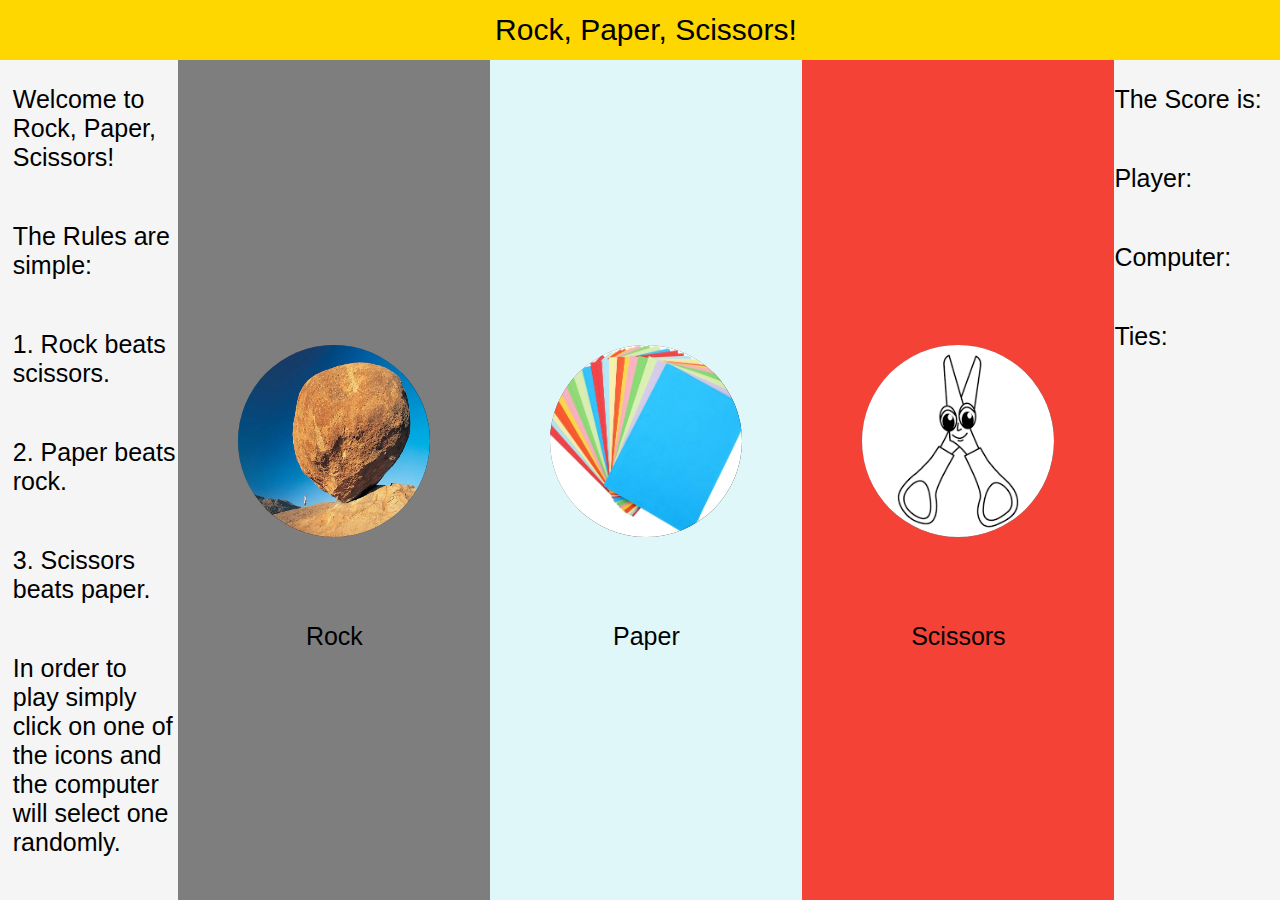
<file: Rock, Paper, Scissor/index.html>
<!DOCTYPE html>
<html>
  <head>
    <title>Rock Paper Scissors</title>
    <link rel="stylesheet" href="rps.css">
    <link rel="stylesheet" href="sidebars.css">
    <link rel="stylesheet" href="header.css">
    <script src="rps.js"></script>

  </head>
  <body>
    <!--Start of header-->
    <header class="header">
      <p>Rock, Paper, Scissors!</p>
    </header>
    <!--End of header-->

    <!--Start of Game Space-->
    <div class="game-space">

    <!--Start of left side bar-->
    <div class="left-sidebar">
      <p>Welcome to Rock, Paper, Scissors!</p>
      <p>The Rules are simple:</p>
      <p>1. Rock beats scissors.</p>
      <p>2. Paper beats rock.</p>
      <p>3. Scissors beats paper.</p>
      <p>In order to play simply click on one of the icons and the computer will select one randomly.</p>
    </div>
    <!--End of left side bar-->

    <!-- Start of middle area -->
     <div class="middle-area">
       <div class="rock">
          <button>
            <img src="rock.webp" alt="">
          </button>
          <p>
            Rock
          </p>
        </div>

        <div class="paper">
          <button>
            <img src="paper.jpg" alt="">
          </button>
          <p>
            Paper
          </p>
        </div> 

        <div class="scissors">
          <button>
            <img src="scissors.png" alt="">
          </button>
          <p>
            Scissors
          </p> 
        </div>
     </div>

    <!-- End of middle area -->

    <!--Start of Right side bar-->
    <div class="right-sidebar">
      <p>The Score is:</p>
      <p class="player-score">Player: </p>
      <p class="computer-score">Computer: </p>
      <p class="ties">Ties:</p>
    </div>
    <!--End of Right side bar-->

    </div>
    <!--End of Game Space-->
  </body>
</html>
</file>
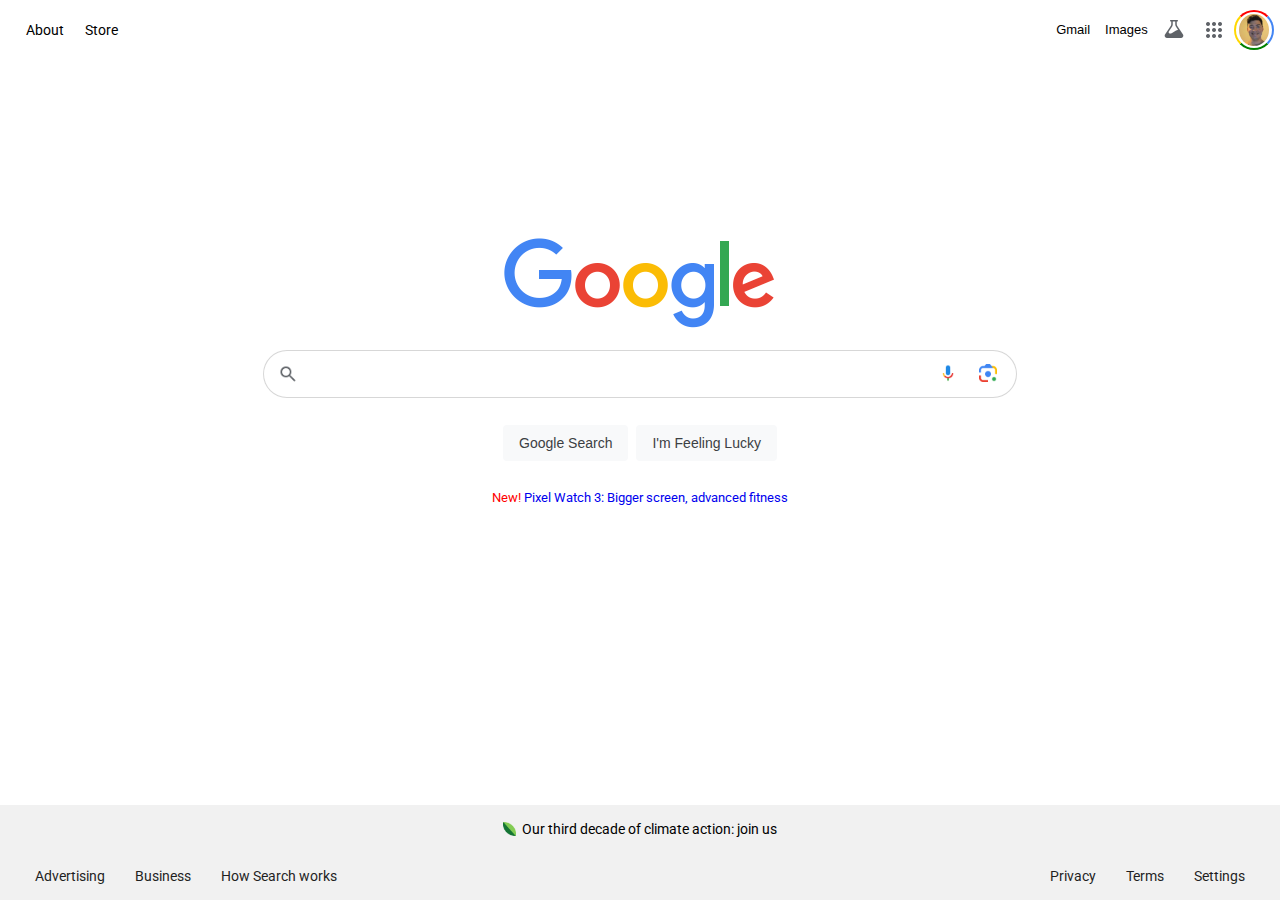
<file: Google Clone/HTML/index.html>
<!DOCTYPE html>
<html>
  <head>
    <title>Google Clone</title>
    <link rel="preconnect" href="https://fonts.googleapis.com">
    <link rel="preconnect" href="https://fonts.gstatic.com" crossorigin>
    <link href="https://fonts.googleapis.com/css2?family=Roboto:ital,wght@0,100;0,300;0,400;0,500;0,700;0,900;1,100;1,300;1,400;1,500;1,700;1,900&display=swap" rel="stylesheet">
    <link rel="stylesheet" href="/Google Clone/Styles/body.css">
    <link rel="stylesheet" href="/Google Clone/Styles/header.css">
    <link rel="stylesheet" href="/Google Clone/Styles/footer.css">
  </head>

  <body>
    <header class="main-header">
      <div class="main-header-left">
        <a id="about-button" href="https://about.google/?fg=1&utm_source=google-US&utm_medium=referral&utm_campaign=hp-header">
          <p id="about">About</p>
        </a>
        <a id="store-button" href="https://store.google.com/US/?utm_source=hp_header&utm_medium=google_ooo&utm_campaign=GS100042&hl=en-US">
          <p id="store">Store</p>
        </a>
      </div>
      <div class="main-header-right">
        <section class="main-header-right-left-section">
          <a id="gmail-button" href="https://mail.google.com/">
            <p id="gmail">Gmail</p>
          </a>
          <a id="images-button"  href="https://www.google.com/imghp?hl=en&authuser=0&ogbl">
            <p id="images">Images</p>
          </a>
       </section>
       <section class="main-header-right-right-section">
  
          <button id="labs-button">
            <a href="https://labs.google.com/search?source=hp&authuser=0">
              <img id="labs-image" src="/Google Clone/Images/labs.png" alt="">
            </a>
         </button>
         <button id="apps-button">
            <img id="apps-image" src="/Google Clone/Images/apps.png" alt="">
          </button>
          <button id="user-profile-button">
            <img id="user-profile" src="/Google Clone/Images/Ray.PNG" alt="">
          </button>
      </section>
      </div>
    </header>
     <!--Main Page Area-->
    <div class="main-content">
      <section class="google-logo">
        <img id="google-image" src="/Google Clone/Images/googlelogo_color_272x92dp.png" alt="">
      </section>

      <section class="search-area">
        <div class="search-bar-area">
          <div class="search-icon-area">
            <img class="search-icon" src="/Google Clone/Images/google search.png" alt="">
          </div>
          <textarea class="search-bar"> </textarea>
  
          <button class="mic-button">
            <img class="mic-image" src="/Google Clone/Images/google mic.webp" alt="">
          </button>
  
          <button class="google-lens-button">
           <img class="lens-image" src="/Google Clone/Images/Google_Lens_Icon.svg.png" alt=""> 
          </button>
        </div>

        <div class="search-lucky-area">
          <button class="google-search">Google Search</button>
          <button class="lucky-button"> I'm Feeling Lucky</button>
        </div>
        
      </section>

      <section class="bottom-space">
        <p class="advert"> <span class="new"> New! </span> <a class="watch3" href="https://store.google.com/product/pixel_watch_3?utm_source=search&utm_medium=google_oo&utm_campaign=GS107876&utm_term=ms&utm_content=hpp&hl=en-US">&nbsp;Pixel Watch 3: Bigger screen, advanced fitness</a></p>
      </section>

    </div>
    <!--End of Main Page Area--><footer></footer>
    <section class="footer">
      <div class="topfooter">
        <img class="green-leaf" src="/Google Clone/Images/green leaf.png" alt=""> 
        <a class="join-us" href="https://sustainability.google/?utm_source=googlehpfooter&utm_medium=housepromos&utm_campaign=bottom-footer&utm_content=">
          Our third decade of climate action: join us</a>
      </div>
    

      <section class="bottomfooter">
        <div class="bottomfooter-left">
          <a class="link" href="https://ads.google.com/intl/en_us/home/?subid=ww-ww-et-g-awa-a-g_hpafoot1_1!o2&utm_source=google.com&utm_medium=referral&utm_campaign=google_hpafooter&fg=1">Advertising</a>
          <a class="link" href="https://smallbusiness.withgoogle.com/?subid=us-en-et-g-awa-a-g_hpbfoot1_1!o2&utm_source=google&utm_medium=ep&utm_campaign=google_hpbfooter&utm_content=google_hpbfooter&gmbsrc=us-en_US-et-gs-z-gmb-s-z-u~sb-g4sb_srvcs-u#!/">Business</a>
          <a class="link" href="https://www.google.com/search/howsearchworks/?fg=1">How Search works</a>
        </div>

        <div class="bottomfooter-right">
          <a class="link" href="https://policies.google.com/privacy?hl=en&fg=1">Privacy</a>
          <a class="link" href="https://policies.google.com/terms?hl=en&fg=1">Terms</a>
          <div class="bottomfooter-settings">Settings</div>
        </div>
      </section>
  </footer>

  </body>
</html>
</file>
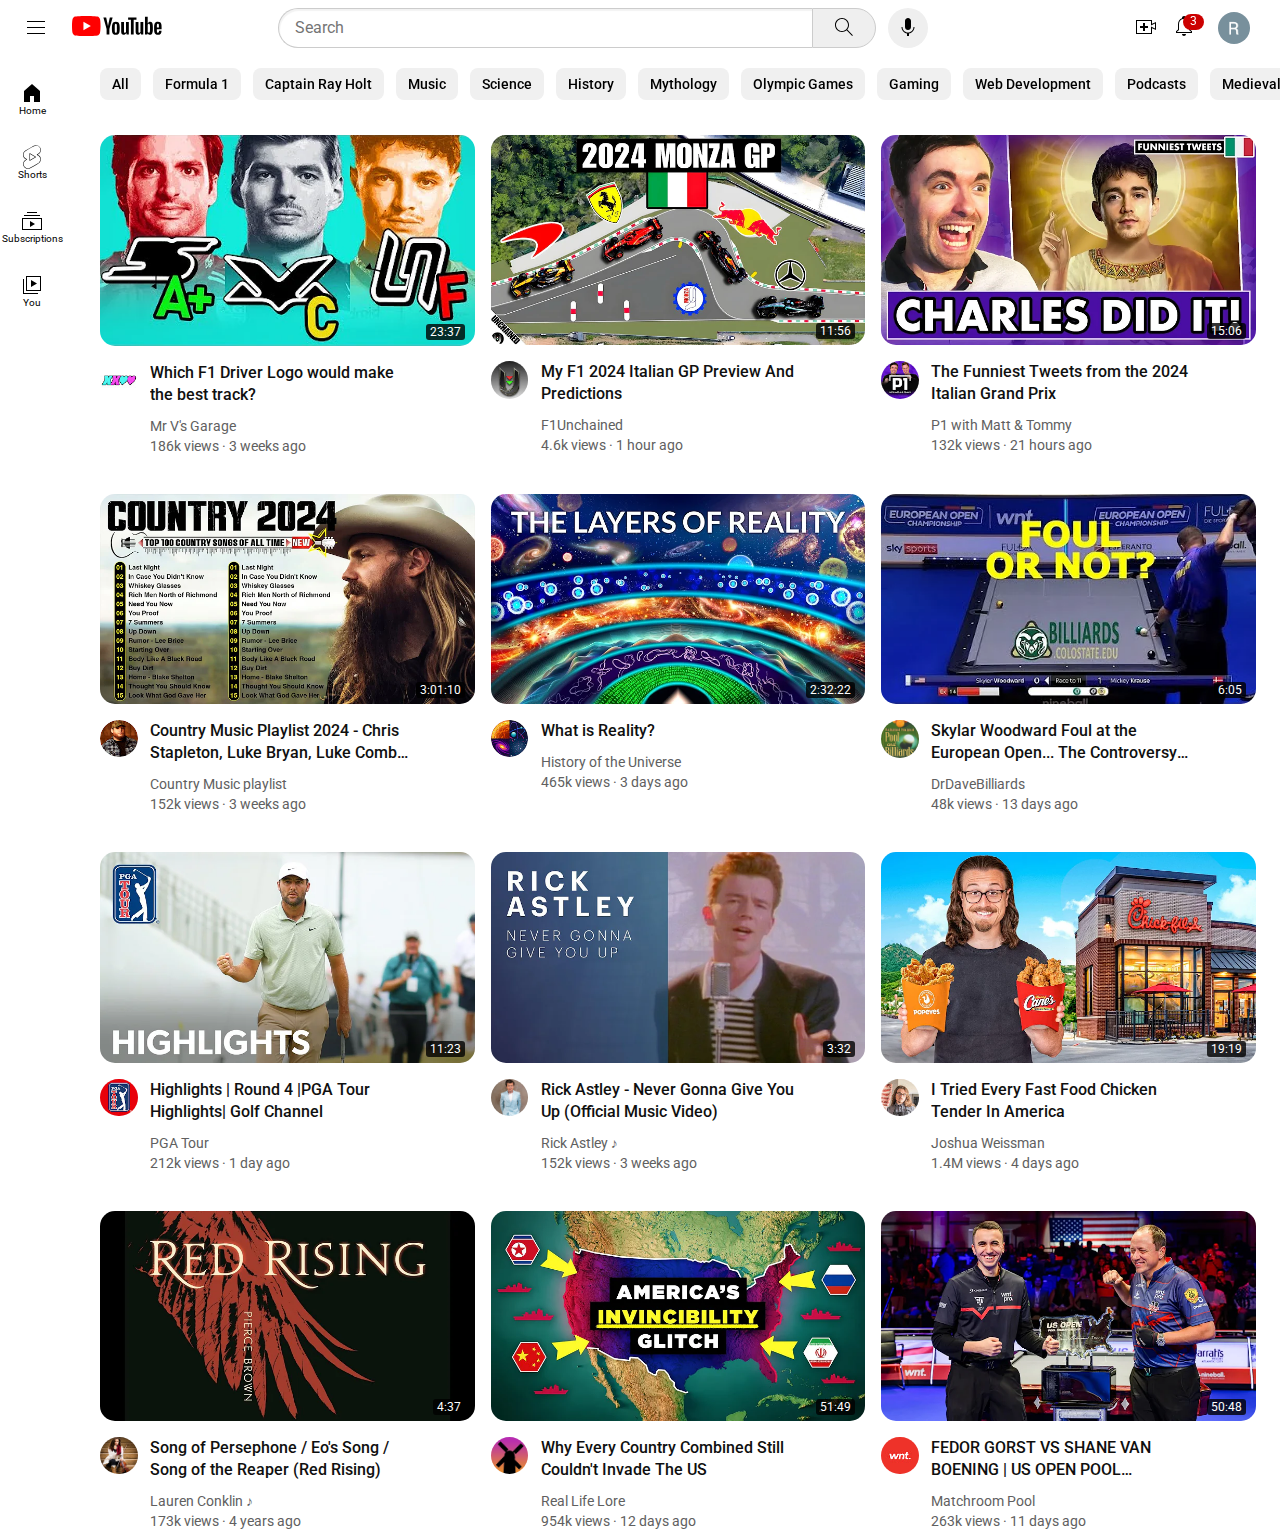
<file: final project/youtube_replica.html>
<!DOCTYPE html>
<html>
  <head>
    <title>Youtube.com Clone</title>
    <link rel="stylesheet" href="styles/youtube_header.css">
    <link rel="stylesheet" href="styles/youtube_videos.css">
    <link rel="stylesheet" href="styles/general.css">
    <link rel="stylesheet" href="styles/sidebar.css">
    <link rel="preconnect" href="https://fonts.googleapis.com">
    <link rel="preconnect" href="https://fonts.gstatic.com" crossorigin>
    <link href="https://fonts.googleapis.com/css2?family=Roboto:ital,wght@0,100;0,300;0,400;0,500;0,700;0,900;1,100;1,300;1,400;1,500;1,700;1,900&display=swap" rel="stylesheet">
  </head>
  <body> 
    <header class="header">
      <div class="left-section">
        <button class="hamburger-menu-button">
          <img  class="hamburger-menu" src="./icons/hamburger-menu.svg" alt="">
        </button>
        <a href="https://www.youtube.com/">
          <img class="yt-logo" src="./icons/youtube-logo.svg" alt="">
        </a>
      </div>

      <div class="middle-section">
        <div class="middle-left-section">
          <input type="text" name="searchbar" id="searchbar" placeholder="Search">
          <button class="search-button">
            <img class="search-icon" src="./icons/search.svg" alt="">
            <div class="tool-tips"> Search </div>
          </button>
        </div>  
        <div class="middle-right-section">
          <button class="voice-search-button">
            <img  class="voice-search-icon" src="./icons/voice-search-icon.svg" alt="">
            <div class="tool-tips"> Search with your voice </div>
          </button>
        </div>
      </div>

      <div class="right-section">
        <button class="upload-button">
          <img class="upload" src="./icons/upload.svg" alt="">
          <div class="tool-tips"> Create</div>
        </button>
        
        <div class="notifications-update"> 
          <button class="notifications-button">
              <img class="notifications" src="./icons/notifications.svg" alt="">
              <div class="notification-count">3</div>
              <div class="tool-tips"> Notifications</div>
          </button>
        </div>

        <button class="user-button">
          <img class="user-picture" src="./icons/Guerrero.jpg" alt="">
        </button>
      </div>
    </header>

    <div class="sub-header">
      <a href="./youtube_replica.html">
        <button class="sub-head-button"> All</button>
      </a>
      <a href="">
        <button class="sub-head-button"> Formula 1</button>
      </a>
      <a href=""> 
        <button class="sub-head-button"> Captain Ray Holt</button>
     </a> 
     <a href="">
        <button class="sub-head-button"> Music</button>
      </a>
      <a href="">
        <button class="sub-head-button"> Science</button>
      </a>
      <a href="">
        <button class="sub-head-button"> History</button>
      </a>
      <a href="">
        <button class="sub-head-button"> Mythology</button>
      </a>
      <a href="">
        <button class="sub-head-button"> Olympic Games</button>
      </a>
      <a href="">
        <button class="sub-head-button"> Gaming</button>
      </a>
      <a href="">
        <button class="sub-head-button"> Web Development</button>
      </a>
      <a href="">
        <button class="sub-head-button"> Podcasts</button>
      </a>
      <a href="">
        <button class="sub-head-button"> Medieval Music</button>
      </a>
      <a href="">
        <button class="sub-head-button"> Gymnastics</button>
      </a>
      <a href="">
        <button class="sub-head-button"> Golf</button>
      </a>
      <a href="">
        <button class="sub-head-button"> Billiards</button>
      </a>
      <a href="">
        <button class="sub-head-button"> Dramedy</button>
      </a>
      <a href="">
        <button class="sub-head-button"> Audiobooks</button>
      </a>
    </div>

    <nav class="sidebar">
      <button class="home-button">
        <img class="home-image" src="./images/home.svg" alt="">
        Home
      </button>
      <button class="shorts-button">
        <img class="shorts-image" src="./images/youtube-shorts-logo-15252 (1).svg" alt="">
        Shorts
      </button>
      <button class="subscriptions-button">
        <img class="subscriptions-image" src="./images/subscriptions.svg" alt="">
        Subscriptions
      </button>
      <button class="you-button">
        <img  class="you-image" src="./images/You.svg" alt="">
        You
      </button>
   
    </nav>

    <main>
      <section class="video-grid">
        <div class="video-preview">
          <div class="thumbnail-row">
            <a href="https://www.youtube.com/watch?v=IyUrL98n_hY">
              <img class="thumbnail" src="./images/hqdefault_custom_1.webp" alt="">
            </a>
            <div class="video-time"> 
              23:37
            </div>
          </div>

          <div class="video-info-grid">
            <div class="channel-picture">
              <img class="profile-picture" src="images/MrVGarage.jpg" alt=""> 
            </div>

            <div class="video-info">
              <p class="video-title">Which F1 Driver Logo would make the best track?</p>
              <p class="video-author">Mr V's Garage</p>
              <p class="video-stats">186k views &#183; 3 weeks ago</p>
            </div>
          </div>
        </div>

        <div class="video-preview"> 
          <div class="thumbnail-row">
            <a href="https://www.youtube.com/watch?v=L7nbZC5vI1U">
              <img class="thumbnail" src="./images/monza.webp" alt="">
            </a>
            <div class="video-time"> 
              11:56
            </div>
          </div>

          <div class="video-info-grid">
            <div class="channel-picture">
              <img class="profile-picture" src="images/f1unchained.jpg" alt="">
            </div>
            
            <div class="video-info">
              <p class="video-title">My F1 2024 Italian GP Preview And Predictions</p>
              <p class="video-author">F1Unchained</p>
              <p class="video-stats">4.6k views &#183; 1 hour ago</p>
            </div>
          </div>
        </div>

        <div class="video-preview"> 
            <div class="thumbnail-row">
              <a href="https://www.youtube.com/watch?v=T-Ykh9CEoBk">
                <img class="thumbnail" src="./images/Charles.webp" alt="">
              </a>
              <div class="video-time"> 
                15:06
              </div>
            </div>
        
          <div class="video-info-grid">
              <div class="channel-picture">
                <img class="profile-picture" src="images/P1.jpg" alt="">
              </div>
                
              <div class="video-info">
                <p class="video-title">The Funniest Tweets from the 2024 Italian Grand Prix</p>
                <p class="video-author">P1 with Matt & Tommy</p>
                <p class="video-stats">132k views &#183; 21 hours ago</p>
            </div>
          </div>
        </div>

        
        <div class="video-preview"> 
            <div class="thumbnail-row">
              <a href="https://www.youtube.com/watch?v=HZg1uci88Uk">
                <img class="thumbnail" src="./images/Country Playlist.webp" alt="">
              </a>
              <div class="video-time"> 
                3:01:10
              </div>
            </div>
        
          <div class="video-info-grid">
                <div class="channel-picture">
                  <img class="profile-picture" src="images/CMP.jpg" alt="">
              </div>
                
              <div class="video-info">
                <p class="video-title">Country Music Playlist 2024 - Chris Stapleton, Luke Bryan, Luke Combs, Kane Brown, Brett Young</p>
                <p class="video-author">Country Music playlist</p>
                <p class="video-stats">152k views &#183; 3 weeks ago</p>
            </div>
          </div>
        </div>

          <div class="video-preview"> 
            <div class="thumbnail-row">
              <a href="https://www.youtube.com/watch?v=ji2KKU5NfoY&t=916s">
                <img class="thumbnail" src="./images/reality.webp" alt="">
              </a>
              <div class="video-time"> 
                2:32:22
              </div>
            </div>
        
          <div class="video-info-grid">
                <div class="channel-picture">
                  <img class="profile-picture" src="images/HRProfile.jpg" alt="">
              </div>
                
              <div class="video-info">
                <p class="video-title">What is Reality?</p>
                <p class="video-author">History of the Universe</p>
                <p class="video-stats">465k views &#183; 3 days ago</p>
            </div>
          </div>
        </div>

        <div class="video-preview"> 
          <div class="thumbnail-row">
            <a href="https://www.youtube.com/watch?v=GkevZphxq7Q">
              <img class="thumbnail" src="./images/Foul or not.webp" alt="">
            </a>
            <div class="video-time"> 
              6:05
            </div>
          </div>

        <div class="video-info-grid">
              <div class="channel-picture">
                <img class="profile-picture" src="images/dr dave.jpg" alt="">
            </div>
              
            <div class="video-info">
              <p class="video-title">Skylar Woodward Foul at the European Open... The Controversy is Settled</p>
              <p class="video-author">DrDaveBilliards</p>
              <p class="video-stats">48k views &#183; 13 days ago</p>
          </div>
        </div>
      </div>

      <div class="video-preview"> 
        <div class="thumbnail-row">
          <a href="https://www.youtube.com/watch?v=ssa0ZecgMXQ">
            <img class="thumbnail" src="./images/scottie.webp" alt="">
          </a>
          <div class="video-time"> 
            11:23
          </div>
        </div>

        <div class="video-info-grid">
              <div class="channel-picture">
                <img class="profile-picture" src="images/PGA TOUR.jpg" alt="">
            </div>
              
            <div class="video-info">
              <p class="video-title">Highlights | Round 4 |PGA Tour Highlights| Golf Channel</p>
              <p class="video-author">PGA Tour</p>
              <p class="video-stats">212k views &#183; 1 day ago</p>
          </div>
        </div>
      </div>

      <div class="video-preview"> 
        <div class="thumbnail-row">
          <a href="https://www.youtube.com/watch?v=dQw4w9WgXcQ">
            <img class="thumbnail" src="./images/never gonna.webp" alt="">
          </a>
          <div class="video-time"> 
            3:32
          </div>
        </div>

        <div class="video-info-grid">
              <div class="channel-picture">
                <img class="profile-picture" src="images/rick astley.jpg" alt="">
            </div>
              
            <div class="video-info">
              <p class="video-title">Rick Astley - Never Gonna Give You Up (Official Music Video)</p>
              <p class="video-author">Rick Astley &#9834;</p>
              <p class="video-stats">152k views &#183; 3 weeks ago</p>
          </div>
        </div>
      </div>

      
      <div class="video-preview"> 
        <div class="thumbnail-row">
          <a href="https://www.youtube.com/watch?v=w4CMaKF_IXI">
            <img class="thumbnail" src="./images/fastfoodtrial.webp" alt="">
          </a>
          <div class="video-time"> 
            19:19
          </div>
        </div>

        <div class="video-info-grid">
          <div class="channel-picture">
            <img class="profile-picture" src="images/joshw.jpg">
          </div>
          <div class="video-info">
            <p class="video-title">I Tried Every Fast Food Chicken Tender In America</p>
            <p class="video-author">Joshua Weissman</p>
            <p class="video-stats">1.4M views &#183; 4 days ago</p>
          </div>
        </div>
      </div>

      <div class="video-preview"> 
        <div class="thumbnail-row">
          <a href="https://www.youtube.com/watch?v=6uSx_jUHWrU">
            <img class="thumbnail" src="./images/red rising.webp" alt="">
          </a>
          <div class="video-time"> 
            4:37
          </div>
        </div>

        <div class="video-info-grid">
              <div class="channel-picture">
                <img class="profile-picture" src="images/LaurenConklin.jpg" alt="">
            </div>
              
            <div class="video-info">
              <p class="video-title">Song of Persephone / Eo's Song / Song of the Reaper (Red Rising)</p>
              <p class="video-author">Lauren Conklin &#9834;</p>
              <p class="video-stats">173k views &#183; 4 years ago</p>
          </div>
        </div>
      </div>

      <div class="video-preview"> 
        <div class="thumbnail-row">
          <a href="https://www.youtube.com/watch?v=550EdfxN868&t=239s">
            <img class="thumbnail" src="./images/america.webp" alt="">
          </a>
          <div class="video-time"> 
            51:49
          </div>
        </div>

        <div class="video-info-grid">
              <div class="channel-picture">
                <img class="profile-picture" src="images/reallifelore.jpg" alt="">
            </div>
              
            <div class="video-info">
              <p class="video-title">Why Every Country Combined Still Couldn't Invade The US</p>
              <p class="video-author">Real Life Lore</p>
              <p class="video-stats">954k views &#183; 12 days ago</p>
          </div>
        </div>
      </div>

      <div class="video-preview"> 
        <div class="thumbnail-row">
          <a href="https://www.youtube.com/watch?v=_DRNIgGv1uM">
            <img class="thumbnail" src="./images/svb vs gorst.webp" alt="">
          </a>
          <div class="video-time"> 
            50:48
          </div>
        </div>

        <div class="video-info-grid">
              <div class="channel-picture">
                  <img class="profile-picture" src="images/matchroom.jpg" alt="">
              </div>
              
            <div class="video-info">
              <p class="video-title">FEDOR GORST VS SHANE VAN BOENING | US OPEN POOL CHAMPIONSHIP 9-BALL FINAL 2024 (FULL GAME)</p>
              <p class="video-author">Matchroom Pool</p>
              <p class="video-stats">263k views &#183; 11 days ago</p>
          </div>
        </div>
      </div>
      </section>
  </main>
  </body>
</html>
</file>
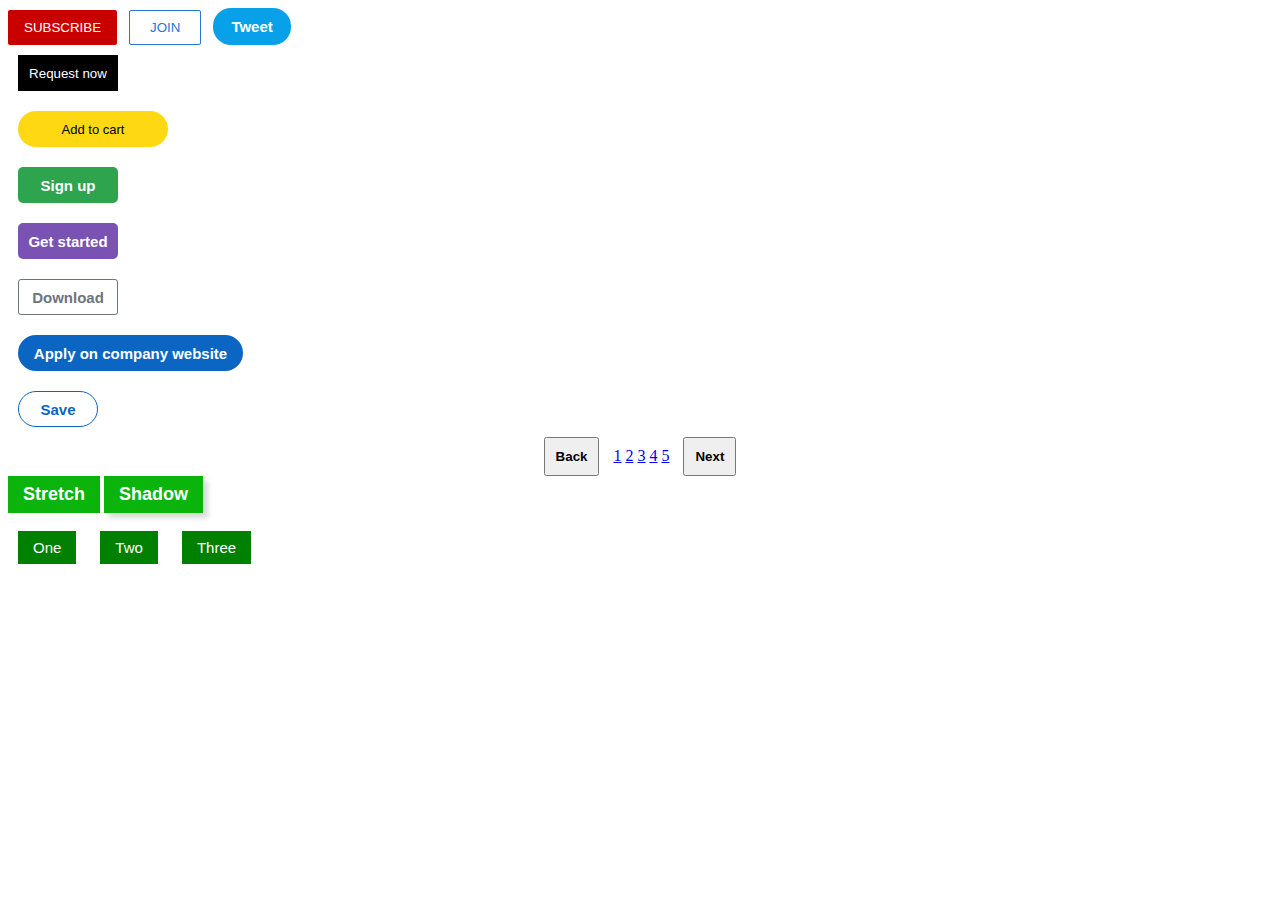
<file: html/buttons.html>
<!DOCTYPE html>
<html>
  <head>
    <title> Buttons remake</title>
    <link rel="stylesheet" href="../styles/buttons.css" type="text/css">
  </head>
  <body>
    <button id="youtube">  SUBSCRIBE</button> <button id="join">  JOIN </button> <button id="twitter"> Tweet</button><br>
    <button id="uber">Request now</button> <br>
    <button id="amazon">Add to cart</button><br>
    <button id="github">Sign up</button><br>
    <button id="bootstrap-start">Get started</button><br>
    <button id="bootstrap-download">Download</button><br>
    <button id="linkedin-apply">Apply on company website</button><br>
    <button id="linkedin-save">Save</button>

    <section class="pages">
      <div class="page-list">  
          <ul>
            <button class="page-back">Back</button> 
            <li><a href="#">1</a></li>
            <li><a href="#">2</a></li>
            <li><a href="#">3</a></li>
            <li><a href="#">4</a></li>
            <li><a href="#">5</a></li>
            <button class="page-next">Next</button>
          </ul>
      </div>
    </section>
  

    <button id="stretch"> Stretch </button>

    <button id="shadow">Shadow</button><br><br>

    <button class="shifting">One</button> <button class="shifting">Two</button> <button class="shifting">Three</button>
  </body>
</html>
</file>
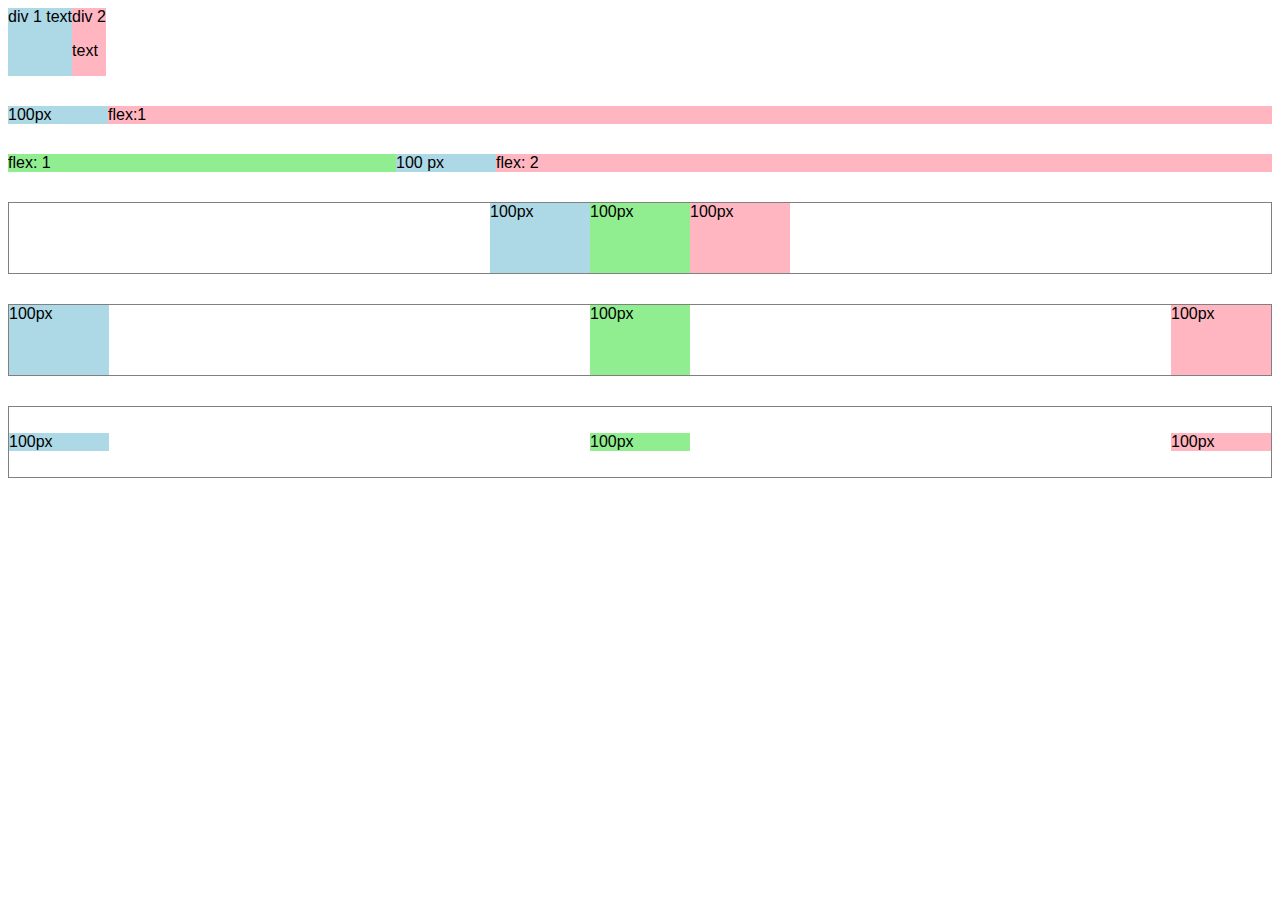
<file: html/flexbox.html>
<!DOCTYPE html>
<html>
  <head>
    <title>Flexbox Practice</title>
    <link rel="stylesheet" href="../styles/flexbox.css">
    <link rel="preconnect" href="https://fonts.googleapis.com">
    <link rel="preconnect" href="https://fonts.gstatic.com" crossorigin>
    <link href="https://fonts.googleapis.com/css2?family=EB+Garamond:ital,wght@0,400..800;1,400..800&display=swap" rel="stylesheet">
  </head>

  <body>
    <div class="container-flexbox">
      <div class="container1"> div 1 text</textarea></div>
      <div class="container2"> div 2 <p>text</p></div>
    </div>

    <div class="container-flexbox2">
      <div class="container3"> 100px</textarea></div>
      <div class="container4"> flex:1</div>
    </div>

    <div class="container-flexbox2">
      <div class="container6"> flex: 1</div>
      <div class="container5"> 100 px</div>
      <div class="container7"> flex: 2</div>
    </div>

    <div class="container-flexbox3">
      <div class="container8"> 100px </div>
      <div class="container9"> 100px</div>
      <div class="container10"> 100px</div>
    </div>

    <div class="container-flexbox4">
      <div class="container8"> 100px </div>
      <div class="container9"> 100px</div>
      <div class="container10"> 100px</div>
    </div>

    <div class="container-flexbox5">
      <div class="container8"> 100px </div>
      <div class="container9"> 100px</div>
      <div class="container10"> 100px</div>
    </div>
  </body>
</html>
</file>
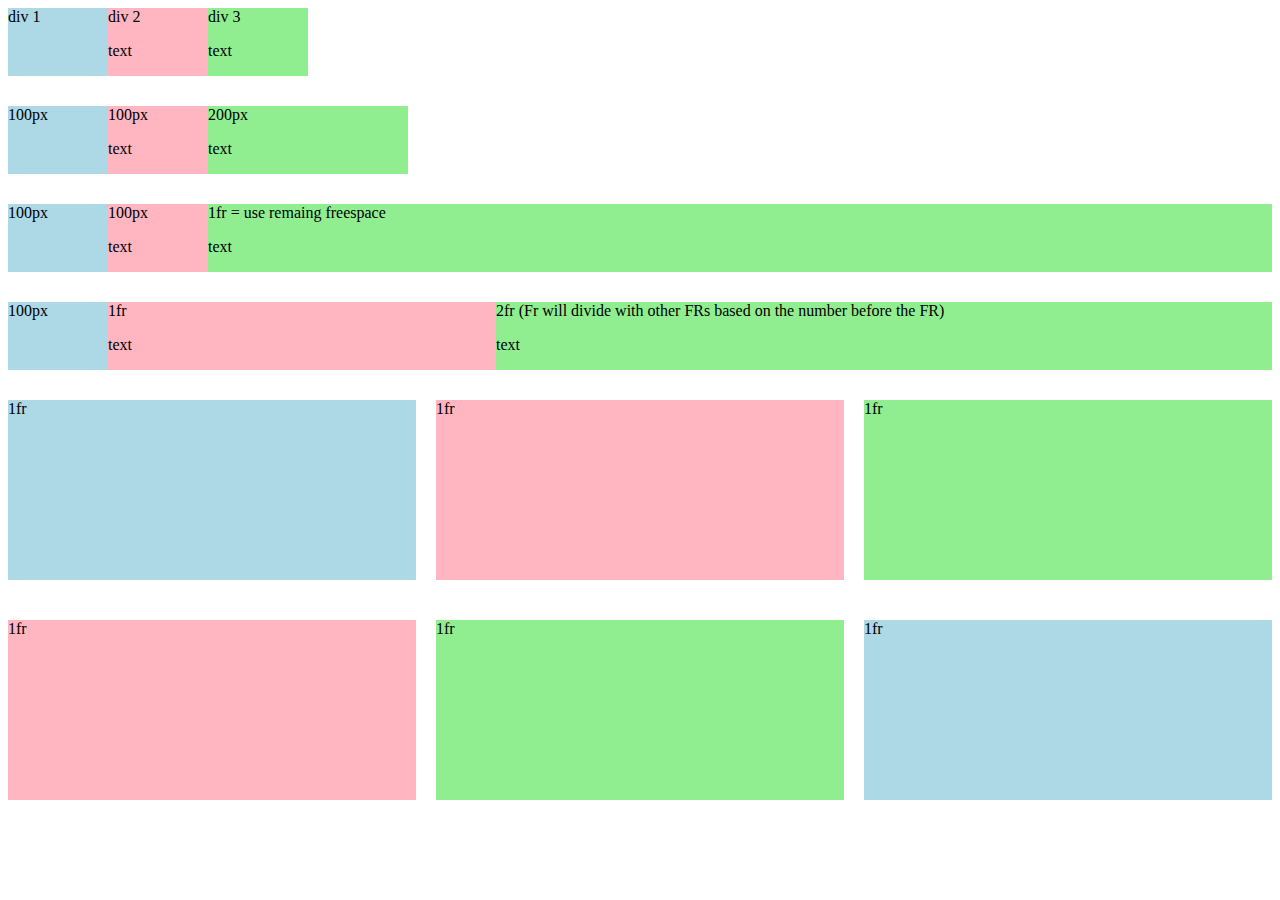
<file: html/grid.html>
<!DOCTYPE html>
<html>
  <head>
    <title>Grid Practice</title>
    <link rel="stylesheet" href="../styles/grid.css">
  </head>
  <body>
    <div class="container1">
        <div class="div1">
            div 1
        </div>
        <div class="div2">
            div 2
            <p>text</p>
        </div>
        <div class="div3">
          div 3
          <p>text</p>
      </div>
    </div>

    <div class="container2">
      <div class="div1">
        100px
      </div>
      <div class="div2">
        100px
        <p>text</p>
      </div>
      <div class="div3">
        200px
      <p>text</p>
      </div>
    </div>

    <div class="container3">
      <div class="div1">
        100px
      </div>
      <div class="div2">
        100px
        <p>text</p>
      </div>
      <div class="div3">
        1fr = use remaing freespace
      <p>text</p>
      </div>
    </div>

    <div class="container4">
      <div class="div1">
        100px
      </div>
      <div class="div2">
        1fr
        <p>text</p>
      </div>
      <div class="div3">
        2fr (Fr will divide with other FRs based on the number before the FR)
      <p>text</p>
      </div>
    </div>

    <div class="container5">
      <div class="div1">
       1fr
      </div>
      <div class="div2">
        1fr 
     </div>
      <div class="div3">
       1fr
      </div>

      <div class="div2">
        1fr
       </div>
       <div class="div3">
         1fr 
      </div>
       <div class="div1">
        1fr
       </div>
    </div>
  </body>
</html>
</file>
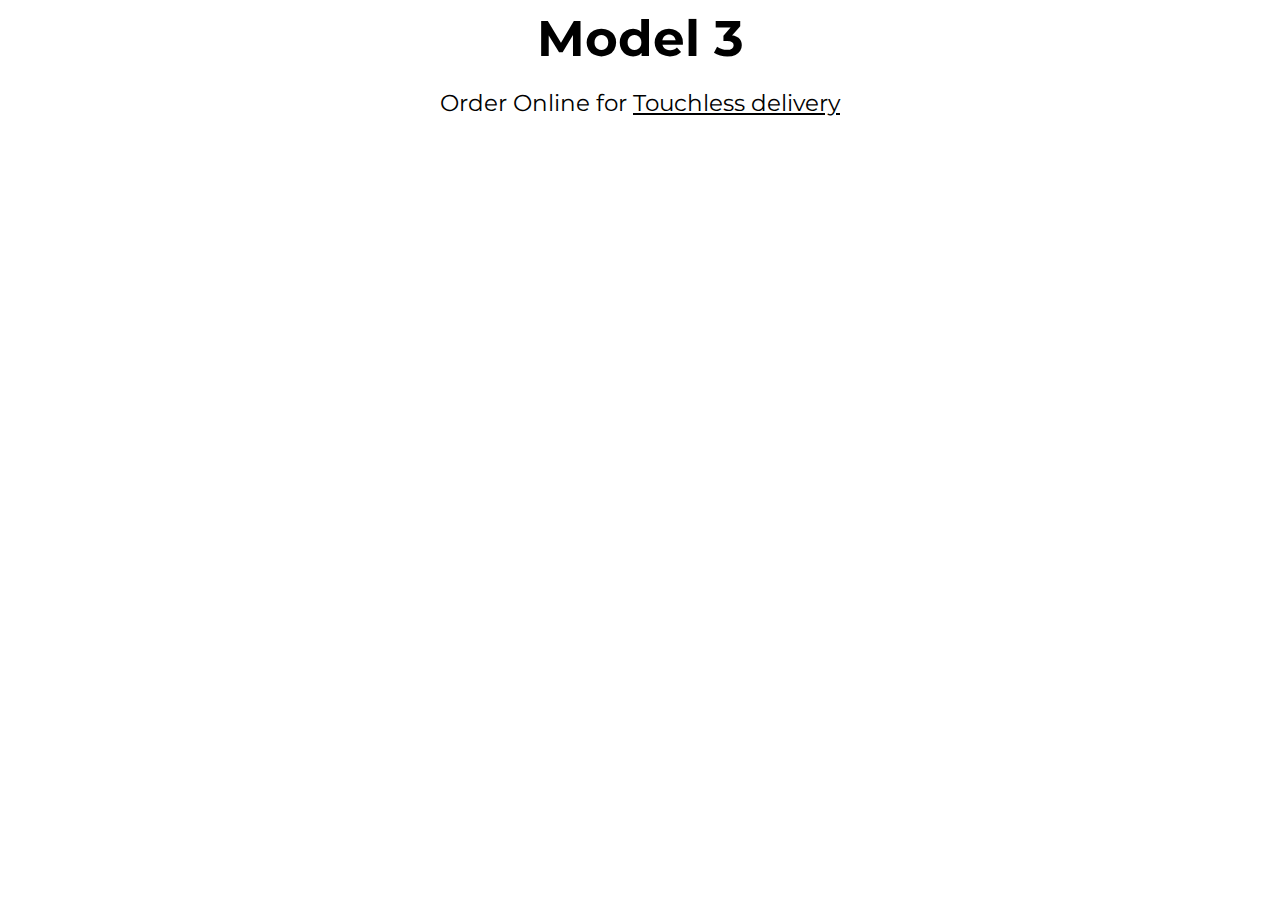
<file: html/model3.html>
<!DOCTYPE html>
<html>
<head>
  <title>Model 3 </title>
  <link rel="stylesheet" href="/styles/model3.css">
  <link rel="preconnect" href="https://fonts.googleapis.com">
  <link rel="preconnect" href="https://fonts.gstatic.com" crossorigin>
  <link href="https://fonts.googleapis.com/css2?family=Montserrat:ital,wght@0,100..900;1,100..900&display=swap" rel="stylesheet">
</head>
<body>
  <p class="model">Model 3</p>
  <p>Order Online for <span class="delivery">Touchless delivery</span></p>
</body>
</html>
</file>
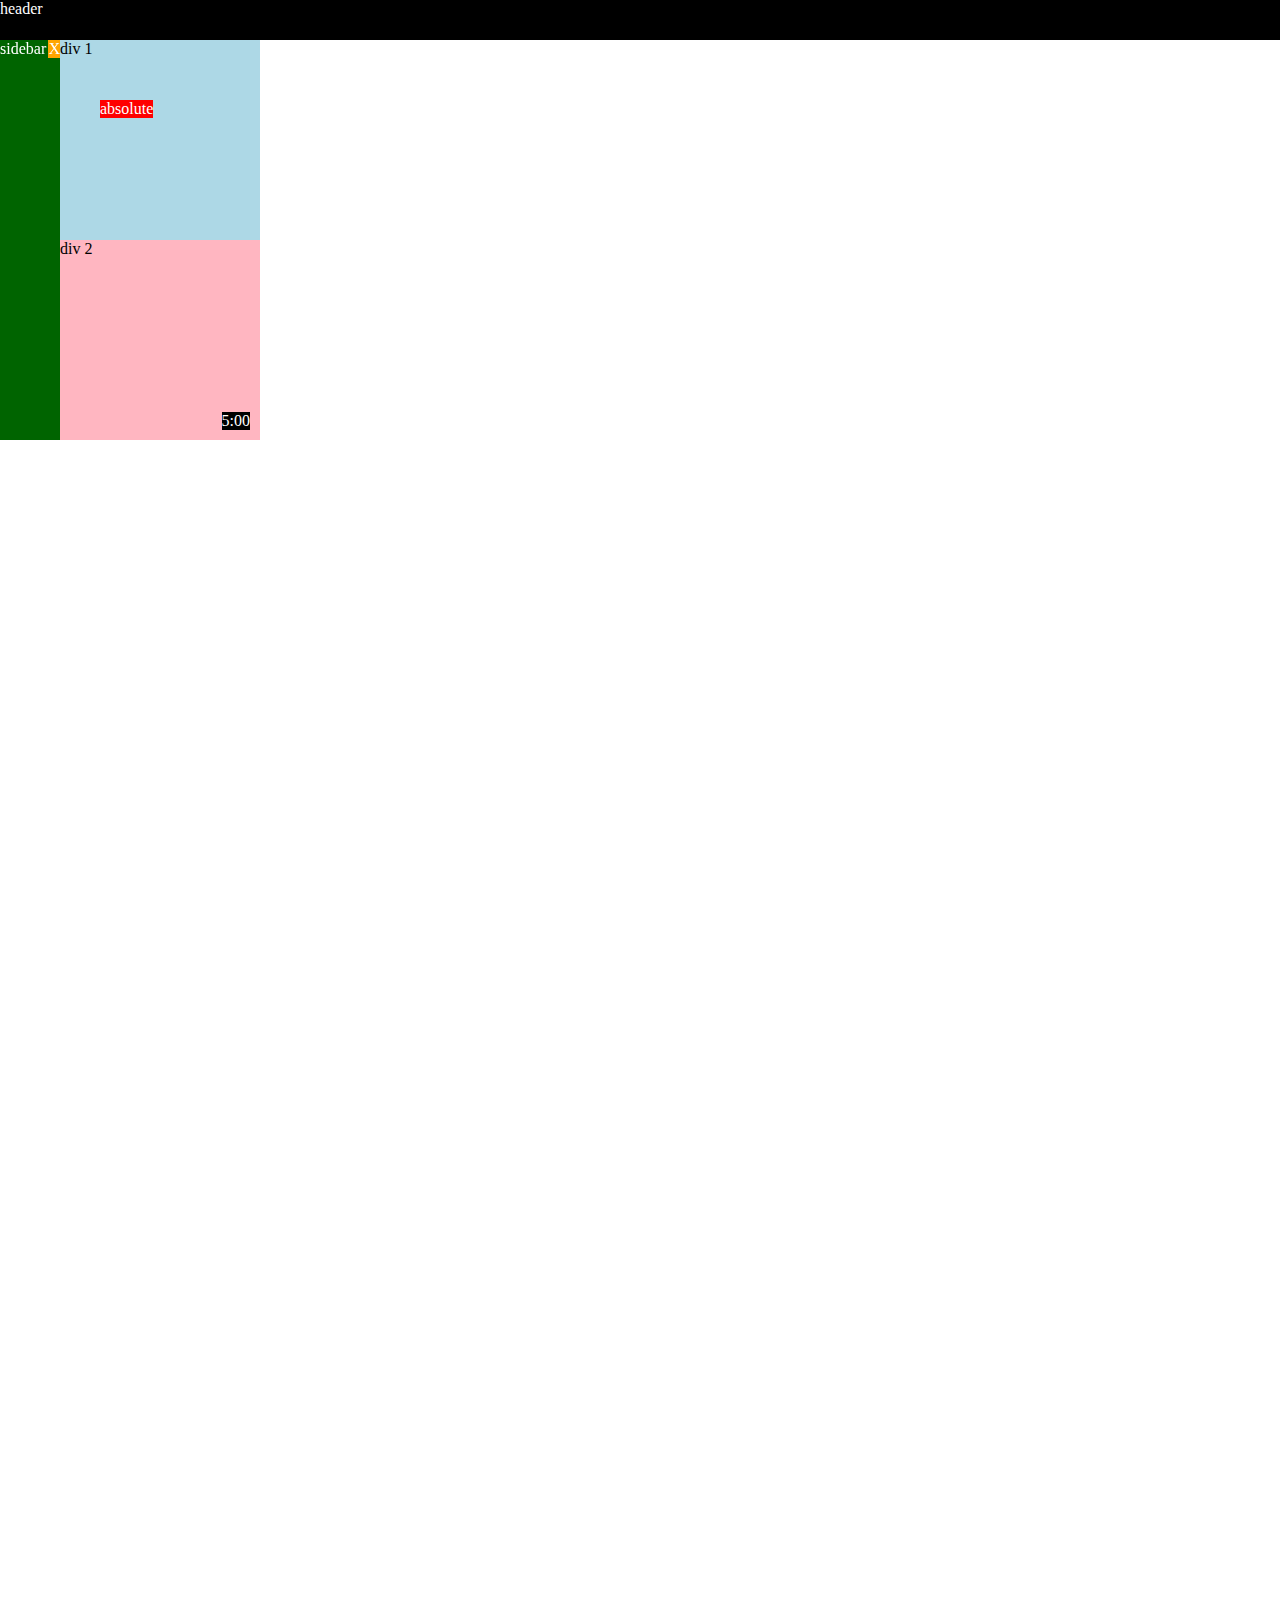
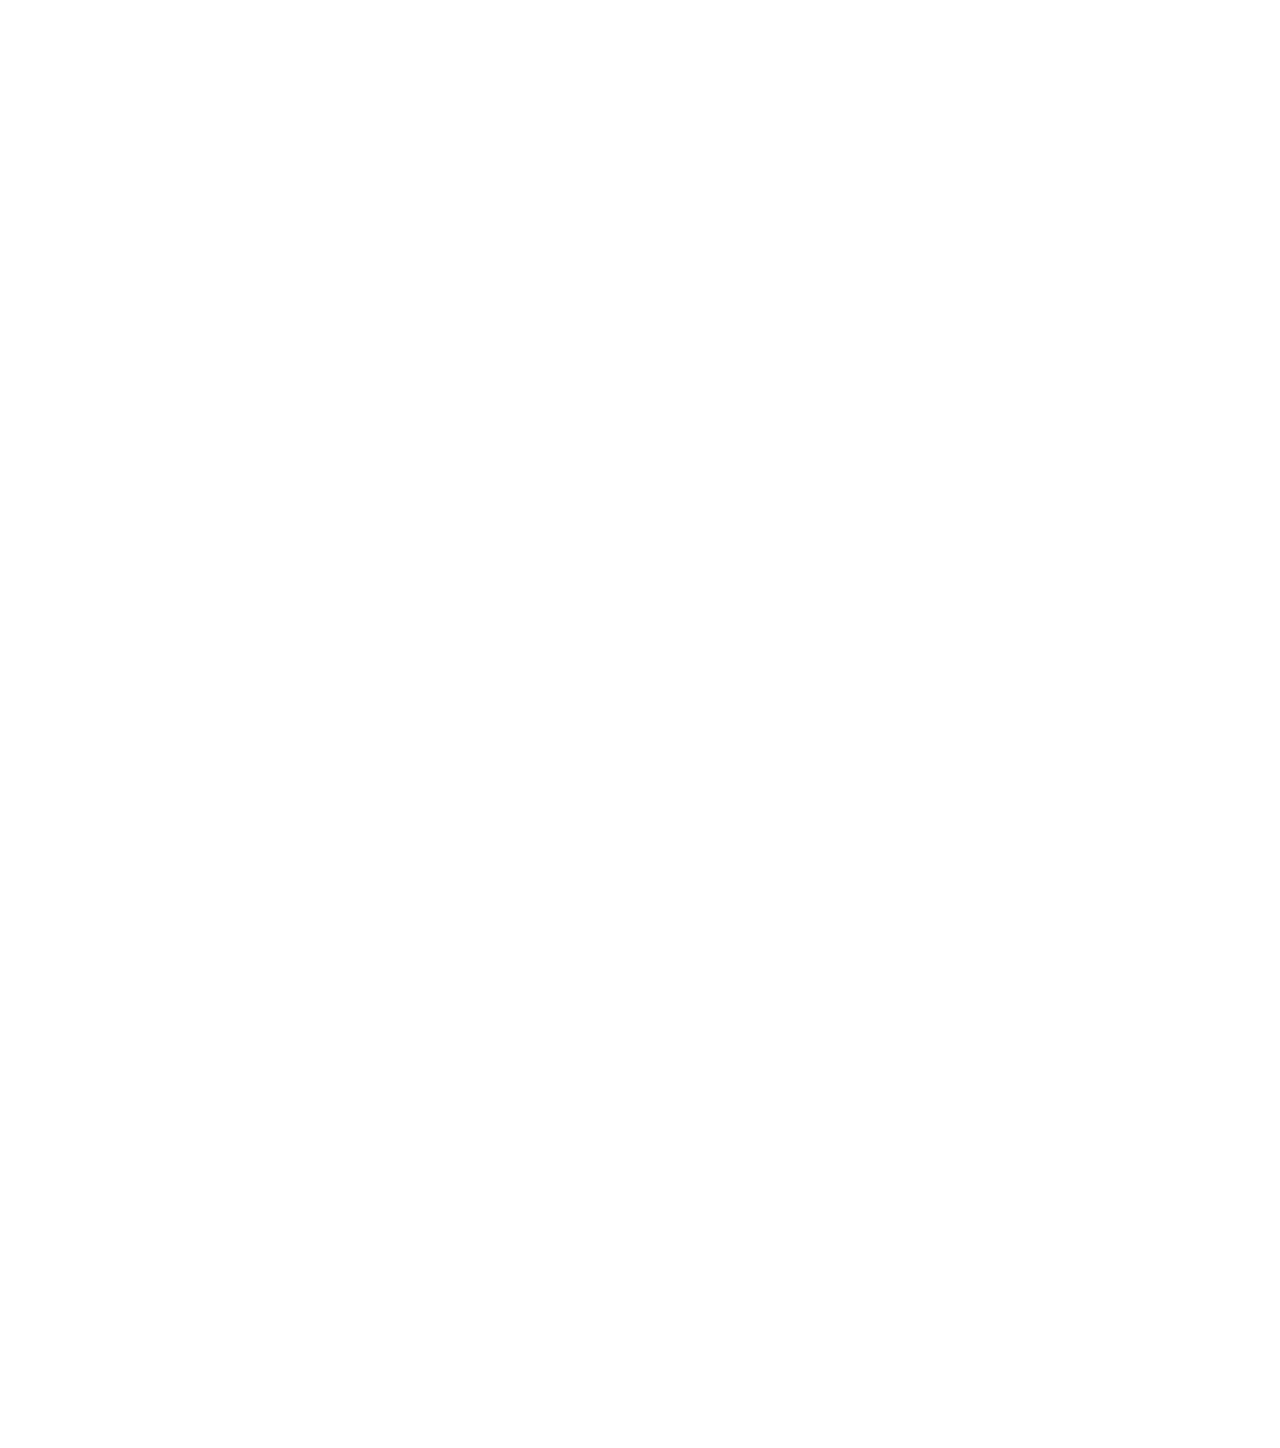
<file: html/position.html>
<!DOCTYPE html>
<html>
<head>
  <title>position practice</title>
  <link rel="stylesheet" href="/styles/position.css">
</head>
<body>
  <div class="header">header</div>
 
  <div class="div1"> div 1</div>
  
  <div class="div2"> 
    div 2
    <div class="div2-absolute">
      5:00
    </div>
  </div>

  <div class="sidebar">
    sidebar
    <div class="sidebar-absolute">
      X
    </div>
  </div>

  <div class="absolute">
    absolute
  </div>
</body>
</html>
</file>
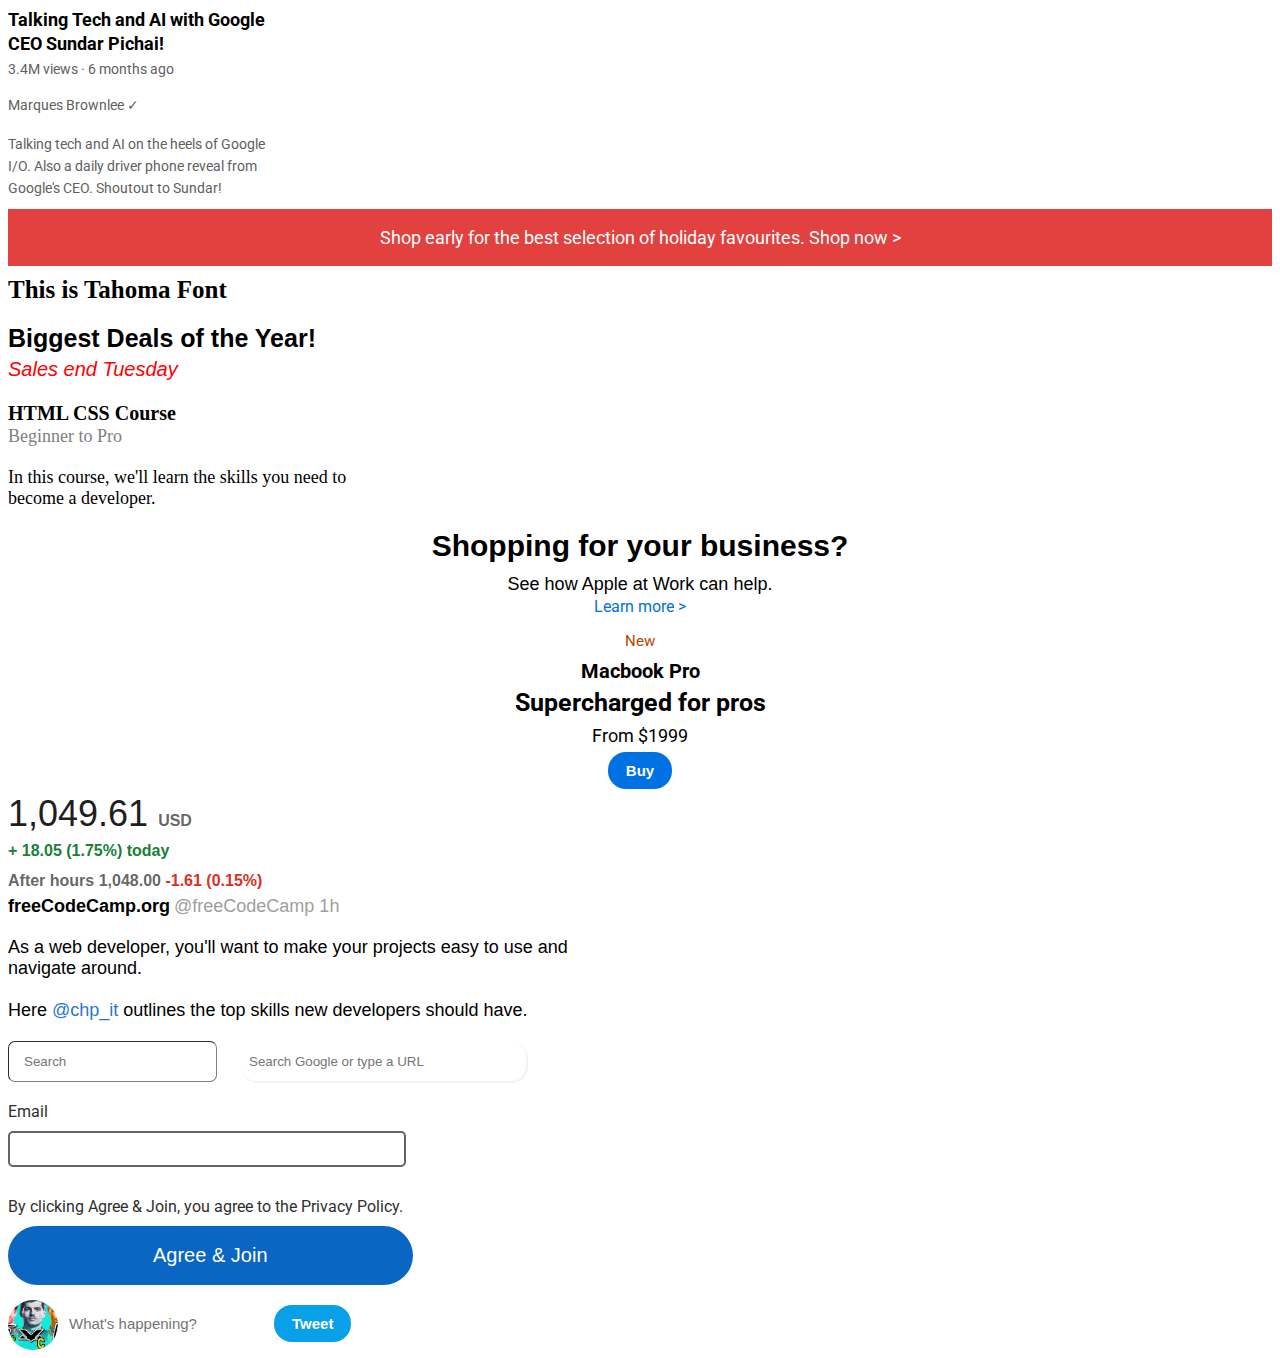
<file: html/text practice.html>
<!DOCTYPE html>
<html>
  <head>
    <Title>Text Practice</Title>
    <link rel="stylesheet" href="../styles/text practice.css" type="text/css">
    <link rel="preconnect" href="https://fonts.googleapis.com">
    <link rel="preconnect" href="https://fonts.gstatic.com" crossorigin>
    <link href="https://fonts.googleapis.com/css2?family=Roboto:ital,wght@0,100;0,300;0,400;0,500;0,700;0,900;1,100;1,300;1,400;1,500;
    1,700;1,900&display=swap" rel="stylesheet">
  </head>
  <body>
    <p class="video-title">Talking Tech and AI with Google CEO Sundar Pichai!</p>
    
    <p class="video-stats"> 3.4M views &#183; 6 months ago</p>

    <p class="video-author"> Marques Brownlee &#10003;</p>

    <p class="video-description">Talking tech and AI on the heels of Google I/O. Also a daily driver phone reveal from Google's CEO. Shoutout to Sundar!</p>

    <p class="holidy-shopping">Shop early for the best selection of holiday favourites. <a href="#" class="holiday-specials">Shop now &#62;</a></p>

    <p class="tahoma">This is Tahoma Font</p>
    
    <p class="sale">Biggest Deals of the Year!  <br> <span class="sales-end">Sales end Tuesday</span></p>

    <p class="course">HTML CSS Course <br> <span class="subtitle">Beginner to Pro</span> </p>
    <p class="course-description">In this course, we'll learn the skills you need to become a developer.</p>

    <p id="apple-shop">Shopping for your business? <br><span id="see">See how Apple at Work can help.</span></p>
    <p id="learn-more"><a href="#" target="_blank" id="apple-link"> Learn more &#62; </a></p>

    <div class="product-page">
      <p class="heading">New <br>
        <span class="product"> Macbook Pro</span> <br> 
        <span class="product-desc"> Supercharged for pros</span><br> 
        <span class="price">From $1999 </span> 
        <br><button class="buy"> <a href="https://www.apple.com/macbook-pro/" target="_blank" class="buy-link">Buy</a> </button>
      </p>
    </div>

    <p class="stock"> <span class="market-price">1,049.61 </span> <span class="market-currency"> USD</span> <br>  
      <span class="market-change"> + 18.05 (1.75%) today</span> <br>
      <span class="after-hours"> After hours 1,048.00</span> <span class="loss"> -1.61 (0.15%) </span>
    </p>

    <p> 
      <span class="username">freeCodeCamp.org</span> 
      <span class="user-handle"> @freeCodeCamp 1h</span>
    </p>
    <p class="text-entry">As a web developer, you'll want to make your projects easy to use and navigate around. <br> <br>
    Here <a href="#" id="chp_it">@chp_it</a> outlines the top skills new developers should have.
    </p>
  
    <input type="text"  placeholder="Search"  class="search-bar">

    <input type="text"  placeholder="Search Google or type a URL"  class="search-google">

    <div class="signup"> 
      <p>Email</p>
      <input type="text" class="input-email">
      <p class="policy-statement">By clicking Agree & Join, you agree to the Privacy Policy.</p>
      <button class="aj"> Agree & Join </button>
    </div>

    <div class="tweetbox">
      <img src="../final project/images/hqdefault_custom_1.webp" alt="" id="profile">
      <input type="text" placeholder="What's happening?" class="tweeter">
      <button class="tweet-button">Tweet</button>
    </div>

  </body>
</html>
</file>
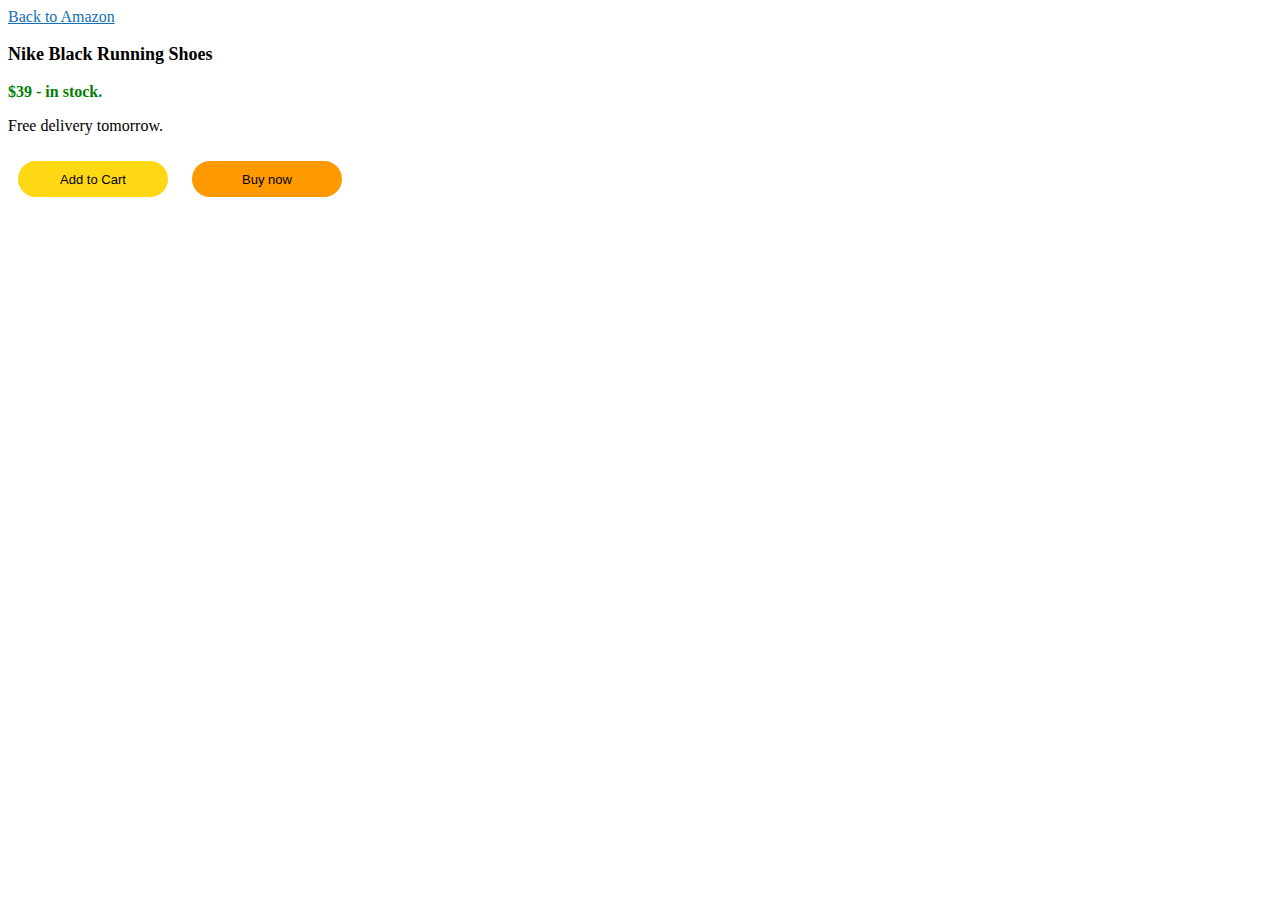
<file: html/website.html>
<!DOCTYPE html>
<html>
  <head>
    <title> Raymond's Website</title>
    <link rel="stylesheet" href="../styles/website.css" type="text/css">
  </head>
 
  <body>
   <a href="https://www.amazon.com/" target="_blank" class="link">Back to Amazon</a>
   <p class="product">Nike Black Running Shoes </p>
   <p class="in-stock">$39 - in stock. </p>
   <p> Free delivery tomorrow.</p>
 
  <button id="add-cart"> Add to Cart</button> <button id="buy-now"> Buy now</button>
  </body>
</html>
</file>
<file: Rock, Paper, Scissor/rps.css>
html, body {
  height: 100%;
  margin: 0;
  padding: 0;
  display: flex;
  flex-direction: column;
  justify-content: space-evenly;
  font-family: Verdana, Geneva, Tahoma, sans-serif;
  gap: 0;
}

button{
  display: flex;
  justify-content: center;
  align-items: center;
  height: 15vw;
  width: 15vw;
  color: white;
  margin: 60px;
  border-radius: 50%;
  cursor: pointer;
}

img{
  height: 15vw;
  width: 15vw;
  background-color: black;
  color: white;
  border-radius: 50%;
}

.game-space{
  display: flex;
  flex-direction: row;
  justify-content: space-between;
  align-items: flex-start;
  background-color: rgb(245, 245, 245);
  width: 100%;
  height: 100%;
  font-size: 25px;
  font-family: Verdana, Geneva, Tahoma, sans-serif;
  margin: 0;
}

.middle-area{
  display: flex;
  flex-direction: row;
  height: 100%;
}
.rock{
  display: flex;
  flex-direction: column;
  justify-content: center;
  align-items: center;
  background-color: rgb(126, 126, 126);
}

.paper{
  display: flex;
  flex-direction: column;
  justify-content: center;
  align-items: center;
  background-color: rgb(224, 247, 250);
}

.scissors{
  display: flex;
  flex-direction: column;
  justify-content: center;
  align-items: center;
  background-color: rgb(244, 67, 54);
}
</file>
<file: Rock, Paper, Scissor/sidebars.css>
.left-sidebar{
  padding-left: 1vw;
  width: 15%;
  display: flex;
  flex-direction: column;
  justify-content: flex-start;
  font-family: Verdana, Geneva, Tahoma, sans-serif;
}

.right-sidebar{
  width: 15%;
  display: flex;
  flex-direction: column;
  justify-content: flex-start;
  align-items: flex-start;
  font-family: Verdana, Geneva, Tahoma, sans-serif;
}
</file>
<file: Rock, Paper, Scissor/header.css>
.header{
  background-color: gold;
  color: black;
  display: flex;
  flex: row;
  justify-content: center;
  align-items: center;
  height: 48px;
  width: 100%;
  padding: 6px;
  font-family: Verdana, Geneva, Tahoma, sans-serif;
  font-size: 30px;
}
</file>
<file: Google Clone/Styles/body.css>
body{
  margin: 0;
}

html, body {
  height: 100%;
  margin: 0;
  padding: 0;
  display: flex;
  flex-direction: column;
}

.main-content {
  flex-grow: 1;
}
.google-logo{
  display: flex;
  flex-direction: column;
  align-items: center;
  justify-content: flex-end;
  height: 30vh;
  max-height: 290px;
  min-height: 92px;
  box-sizing: border-box;
  flex-shrink: 0;
}

#google-image{
  height: 92px;
  max-width: 100%;
  max-height: 100%;
  object-fit: contain;
  object-position: 50% 100%;
  width: auto;
  overflow-y: clip;
  overflow-x: clip;
  overflow-clip-margin: content-box;
}

.search-area{
  display: flex;
  flex-direction: column;
  justify-content: center;
  align-items: center;
  height: 120px;
  padding: 20px;
}

.search-bar-area{
  display: flex;
  flex-direction: row;
  align-items: center; /* Ensures vertical alignment */
  justify-content: space-between; /* Distributes the space */
  width: 100%; /* Allow the search area to expand */
  height: 46px;
  width: 60%;
  border-width: 1px;
  border-style: solid;
  border-color: rgba(211, 211, 211, 0.911);
  background-color: rgb(255, 255, 255);
  border-radius:30px;
  padding: 0 8px 0 0;
}

.search-bar-area:hover{
  border-color:rgba(211, 211, 211, 0.911); 
  box-shadow: 0 1px 6px rgba(211, 211, 211, 0.911);
}

.search-icon-area{
  display: flex;
  justify-content: center;
  align-items: center;
  padding: 0 13px 0 14px;
  height: 42px;
}
.search-icon{
  height: 20px;
  width: 20px;
}

.search-bar{
flex-grow: 1; /* Allows the search input to take up remaining space */
width: auto; /* Auto width to prevent overflow */
width: 443px;
height: 25px;
padding-top: 11px;
margin-bottom: 8px;
line-height: 22px;
font-family: Robot, Arial, sans-serif;
font-size: 16px;
border: none;
text-decoration: none;
resize: none;
}

.search-bar:focus{
  border: none;
  outline: none;
}

.mic-button{
  height: 42px;
  width: 40px;
  border-left: none;
  border-width: 1px;
  padding: 0px 8px;
  cursor: pointer;
  background-color: rgb(255, 255, 255);
  border: none;
  flex-shrink: 0; /* Prevents buttons from shrinking when resizing */
}

.mic-image{
  height: 24px;
  width: 24px;
}

.google-lens-button{
 height: 42px;
 width: 40px;
 border-left: none;
 border-width: 1px;
 padding: 0px 8px;
 cursor: pointer;
 background-color: rgb(255, 255, 255);
 border: none;
 border-radius: 50px;
 flex-shrink: 0; /* Prevents buttons from shrinking when resizing */
}

.lens-image{
  height: 24px;
  width: 24px;
}

.search-lucky-area{
  display: flex;
  flex-direction: row;
  justify-content: center;
  align-items: center;
  height: 58px;
  padding: 18px 0 0 0;
}

.search-lucky-area button{
  height: 36px;
  padding: 0 16px;
  border: 1px;
  margin: 4px;
  border-radius: 4px;
  cursor: pointer;
  background-color: rgb(248, 249, 250);
  color: rgb(60, 64, 67);
  font-family: Robot, Arial, sans-serif;
  font-size: 14px;
}

.google-search:hover {
  border-color: rgba(211, 211, 211, 0.911);
  border-style: solid;
  padding: 0 15px;
}

.lucky-button:hover{
  border-color: rgba(211, 211, 211, 0.911);
  border-style: solid;
  padding: 0 15px;
}

.bottom-space{
 margin: 0;
}

.advert{
  display: flex;
  justify-content: center;
  align-items: flex-start;
  margin: 0px;
  height: 185px;
}

.new{
  color: red;
  font-size: 13px;
  font-family: Roboto, Arial, Helvetica, sans-serif;
  height: 15px;
  margin-bottom: 32px;
}

.watch3{
  text-decoration: none;
  font-size: 13px;
  font-family: Roboto, Arial, Helvetica, sans-serif;
  height: 15px;
  margin-bottom: 32px;
}
</file>
<file: Google Clone/Styles/header.css>
.main-header{
  display: flex;
  flex: row;
  justify-content: space-between;
  height: 48px;
  padding: 6px;
  font-family: Roboto, Arial, Helvetica, sans-serif;
  font-size: 14px;
}

.main-header-left{
  display: flex;
  flex-direction: row;
  justify-content: space-between;
  align-items: center;
}
#about{
padding: 5px;
margin-top: 0;
margin-bottom: 0;
margin-left: 15px;
margin-right: 5px;
width: 37px;
height: 17px;
display: flex;
align-items: center;
justify-content: center;
cursor: pointer;
}

#about-button{
  text-decoration: none;
  color: black;
}

#about-button:hover{
  text-decoration: underline;
}



#store{
  padding: 5px;
  margin-top: 0;
  margin-bottom: 0;
  margin-left: 5px;
  margin-right: 5px;
  width: 37px;
  height: 17px;
  display: flex;
  align-items: center;
  justify-content: center;
  cursor: pointer;
}


#store-button{
  text-decoration: none;
  color: black;
}

#store-button:hover{
  text-decoration: underline;
}


.main-header-right{
  display: flex;
  flex-direction: row;
  justify-content: space-between;
  align-items: center;
}

.main-header-right-left-section{
  display: flex;
  flex-direction: row;
  padding: 0 15px 0 0;
  justify-content: center;
}

#gmail{
font-family: Arial, Helvetica, sans-serif;
font-size: 13px;
width: 33.9531px;
height: 24px;
line-height: 24px;
padding: 0px;
margin: 0px;
}

#gmail-button{
  text-decoration: none;
  color: black;
}

#gmail-button:hover{
  text-decoration: underline;
}


#images{
  font-family: Arial, Helvetica, sans-serif;
  font-size: 13px;
  width: 33.9531px;
  height: 24px;
  line-height: 24px;
  padding: 0 0 0 15px;
  margin: 0px;
}

#images-button{
  text-decoration: none;
  color: black;
}

#images-button:hover{
  text-decoration: underline;
}


.main-header-right-right-section{
  display: flex;
  flex-direction: row;
  align-items: center;
}

#labs-image{
  height: 24px;
  width: 24px;
  padding: 0 0 0 4px;
}

#labs-button{
  height: 40px;
  width: 40px;
  display: flex;
  align-items: center;
  justify-content: center;
  padding: 4px 4px 4px 0;
  background-color: rgb(255,255,255);
  border: none;
  border-radius: 50%;
  cursor: pointer;
  transition: background-color .5s;
}

#labs-button:hover{
  background-color: rgb(240, 240, 240);
}

#apps-image{
  height: 24px;
  width: 24px;
}

#apps-button{
  height: 40px;
  width: 40px;
  display: flex;
  align-items: center;
  justify-content: center;
  padding: 4px;
  background-color: rgb(255,255,255);
  border: none;
  border-radius: 50%;
  cursor: pointer;
  transition: background-color .5s;
}

#apps-button:hover{
  background-color: rgb(240, 240, 240);
}


#user-profile{
  height: 32px;
  width: 32px;
  border-radius: 50%;
}

#user-profile-button{
  height: 40px;
  width: 40px;
  display: flex;
  align-items: center;
  justify-content: center;
  padding: 4px;
  background-color: rgb(255,255,255);
  border-style: solid;
  border-width: 2px;
  border-left-color: gold;
  border-top-color: red;
  border-right-color: rgb(66, 133, 244);
  border-bottom-color: green;
  border-radius: 50%;
  cursor: pointer;
}
</file>
<file: Google Clone/Styles/footer.css>
.footer{
    display: flex;
    flex-direction: column;
    font-family: Roboto, Arial, Helvetica, sans-serif;
    font-size: 14px;
    justify-content: flex-end;
    height: 95px;
    padding: 0 20px;
    background-color: rgb(241, 241, 241);
    margin: 0;
    
  }
  
  .topfooter{
    display: flex;
    justify-content: center;
    align-items: center;
    height: 48px;
    padding: 15px;
  }
  .green-leaf{
   width: 12.25px;
   height: 14px;
   margin: 0 6px 0 0;
  }
  
  .join-us{
    text-decoration: none;
    color: black;
  }
  
  .join-us:hover{
    text-decoration: underline;
    color: black;
  }
  
  .bottomfooter{
    height: 47px;
    display: flex;
    justify-content: space-between;
    align-items: center;
  }
  
  .bottomfooter-left{
    display: flex;
    flex-direction: row;
    justify-content: space-evenly;
  }
  
  .bottomfooter-left a{
    text-decoration: none;
    color: #1f1f1f;
    height: 17px;
    padding: 15px;
  }
  
  .bottomfooter-right{
    display: flex;
    flex-direction: row;
    justify-content: space-evenly;
  }
  
  .bottomfooter-right a{
    text-decoration: none;
    color: #1f1f1f;
    height: 17px;
    padding: 15px;
  }
  
  .bottomfooter-settings{
    display: flex;
    text-decoration: none;
    color: #1f1f1f;
    height: 17px;
    padding: 15px;
  }
  
  .bottomfooter-settings:hover{
    text-decoration: underline;
  }
  
  .link:hover{
    text-decoration: underline;
  }
</file>
<file: final project/styles/youtube_header.css>
.header{
  height: 56px;
  padding: 0px 16px;
  padding: 0px 16px;
  display: flex;
  flex-direction: row;
  justify-content: space-between;
  position: fixed;
  top: 0;
  left: 0;
  right: 0;
  background-color: rgb(255, 255, 255);
  z-index: 100;

}

.left-section{
  width: 169px;
  display: flex;
  align-items: center;
  justify-content:flex-start;
}

.hamburger-menu{
  height: 24px;
  width: 24px;
  padding-left:2px;
}

.hamburger-menu-button{
  background-color: white;
  border-style: none;
  border-radius: 50%;
  cursor: pointer;
  height: 40px;
  width: 40px;
  display: flex;
  align-items: center;
}

.hamburger-menu-button:hover{
  background-color: rgb(204, 204, 204);
}

.yt-logo{
  height: 20px;
  width: 90px;
  padding: 18px 14px 18px 16px;
}
.middle-section{
  flex: 1;
  max-width: 732px;
  display: flex;
  align-items: center;
  justify-content: center;
  gap: 0px;
  display: flex;
  align-items: center;
  justify-content: center;
  gap: 0px;
}

.middle-left-section{
  display: flex;
  gap: 0px;
  flex: 1;
}

#searchbar{
  background-color: rgb(255, 255, 255);
  border-top-left-radius: 50px;
  border-bottom-left-radius: 50px;
  border-top-left-radius: 50px;
  border-bottom-left-radius: 50px;
  border-width: 1px;
  border-style: solid;
  border-style: solid;
  border-color: rgb(204, 204, 204);
  color: rgb(17, 17, 17);
  line-height: 24px;
  height: 36px;
  width: 0;
  max-width: 515px;
  padding-left: 16px;
  margin-left: 32px;
  font-size: 16px;
  border-right: 0px;
  box-shadow: inset 1px 2px 1px rgba(0,0,0,0.05);
  flex: 1;
}

#searchbar:active{
  border-width: 1px;
  border-style: solid;
  border-color: rgb(0, 0, 255)
}

#searchbar::placeholder{
  font-family: Roboto;
  font-size: 16px;
}

.search-button{
  height: 40px;
  width: 64px;
  padding: 1px 6px;
  border-color: rgb(204, 204, 204);
  border-style: solid;
  border-width: 1px;
  border-top-right-radius: 50px;
  border-bottom-right-radius: 50px;
  margin: 0px;
  cursor: pointer;
  position: relative;
}

.search-button .tool-tips{
  position: absolute;
  bottom: -50px;
  opacity: 0;
}

.search-button:hover .tool-tips{
  opacity: 1;
}

.search-button:hover{
  box-shadow: inset 50px 50px 1px rgba(0,0,0,0.01)
}

.search-button:active{
  box-shadow: inset 50px 50px 1px rgba(0,0,0,0.05);
}
.search-icon{
  height: 24px;
}

.middle-right-section{
  width: 90px;
  margin-left: 8px;
}
.voice-search-button{
  height: 40px;
  width: 40px;
  border-radius: 20px;
  border: none;
  cursor: pointer;
  position: relative;
}

.voice-search-button:hover{
  box-shadow: inset 50px 50px 1px rgba(0,0,0,0.05)
}

.voice-search-button:active{
  box-shadow: inset 50px 50px 1px rgba(0,0,0,0.1);
}
.voice-search-icon{
  height: 24px;
}

.voice-search-button .tool-tips{
  position: absolute;
  bottom: -50px;
  opacity: 0;
  white-space: nowrap;
  left: -50px;
}

.voice-search-button:hover .tool-tips{
  opacity: 1;
}


.right-section{
  min-width: 225px;
  display: flex;
  align-items: center;
  justify-content:flex-end;
  flex-shrink: 0;
}

.upload{
  height: 24px;
  width: 24px;
  padding: 1px 4px;
}

.upload-button{
  height: 40px;
  width: 40px;
  background-color: white;
  border: none;
  border-radius: 20px;
  cursor: pointer;
  position: relative;
}

.upload-button:hover{
  background-color:rgb(204, 204, 204);
}

.upload-button:active{
  box-shadow: inset 50px 50px 1px rgba(0,0,0,0.1);
  border-style: solid;
  border-color: rgb(204, 204, 204);
  padding: 1px 3px;
}

.upload-button .tool-tips{
  position: absolute;
  bottom: -50px;
  opacity: 0;
  white-space: nowrap;
  left: -10px;
}

.upload-button:hover .tool-tips{
  opacity: 1;
}
.notifications{
  height: 24px;
  width: 24px;
  position: absolute;
  top: 8px;
  right: 8px;
}

.notifications-button{
  height: 40px;
  width: 40px;
  background-color: white;
  border: none;
  border-radius: 20px;
  padding: 0px;
  cursor: pointer;
  transition: background-color .15s;
  position: relative;
}
.notifications-button:hover{
  background-color:rgb(204, 204, 204);
}

.notifications-button:active{
  box-shadow: inset 50px 50px 1px rgba(0,0,0,0.1);
  border-style: solid;
  border-color: rgb(204, 204, 204);
}

.notification-count{
  position: absolute;
  top: 8px;
  right: 0px;
  background-color: rgb(204, 0, 0);
  color: rgb(255, 255, 255);
  height: 16px;
  width: 13.5px;
  padding: 0px 4px;
  border-radius: 8px;
  font-family: Roboto, Arial, Helvetica, sans-serif;
  font-size: 12px;
}

.notifications-button .tool-tips{
  position: absolute;
  bottom: -50px;
  opacity: 0;
  white-space: nowrap;
  left: -20px;
}

.notifications-button:hover .tool-tips{
  opacity: 1;
}
.user-picture{
  height: 32px;
  width: 32px;
  border-radius: 20px;
}

.user-button{
  height: 40px;
  width: 60px;
  background-color: white;
  border: none;
  border-radius: 20px;
  cursor: pointer;
  display: flex; /* Center any internal content */
  justify-content: center;
  align-items: center;
}

.user-button:active{
  height: 32px;
  width: 32px;
  border-style: solid;
  border-width: 1px;
  border-color:rgb(0, 0, 255);
  display: flex; /* Center any internal content */
  justify-content: center;
  align-items: center;
  margin-right: 14px;
  margin-left: 14px;
}

.tool-tips{
  background-color: rgba(0,0,0,0.55);
  color: rgb(255, 255, 255);
  font-family: Roboto, arial, sans-serif;
  font-size: 12px;
  font-weight: 400;
  line-height: 18px;
  box-sizing: border-box;
  padding: 6px;
  margin:  0px 6px;
  border-radius: 4px;
  transition: opacity .15s;
  pointer-events: none;
}


.sub-header{
  display: inline-flex;
  flex-direction: row;
  align-items: center;
  justify-content: space-between;
  box-sizing: border-box;
  height: 56px;
  position: fixed;
  top: 56px;
  left: 0;
  right: 0;
  background-color: rgb(255, 255, 255);
  padding-top: 0;
  padding-bottom: 0;
  padding-left: 100px;
  padding-right: 24px;
  z-index: 99;
}

.sub-head-button{
  font-family: Roboto, Arial, Helvetica, sans-serif;
  font-size: 14px;
  font-weight: 500;
  line-height: 20px;
  height: 32px;
  outline-color: rgb(15, 15, 15);
  background-color: rgb(240, 240, 240);
  border-radius: 8px;
  border-style: none;
  padding-left: 12px;
  padding-right: 12px;
  margin-top: 12px;
  margin-right: 12px;
  margin-bottom: 12px;
  margin-left: 0px;
  transition: box-shadow .15s;
  cursor: pointer;
  min-width: 12px;
  white-space: nowrap;
}

.sub-head-button:hover{
  box-shadow: inset 50px 50px 1px rgba(0,0,0,0.1); 
}

.sub-head-button:active{
  background-color: rgb(0, 0, 0);
  color: rgb(255, 255, 255);
}
</file>
<file: final project/styles/youtube_videos.css>
.video-grid{
  display: grid;
  grid-template-columns: 1fr 1fr 1fr 1fr;
  column-gap: 16px;
  row-gap: 40px;
}

@media(max-width: 659px){
  .video-grid{
    grid-template-columns: 1fr;
  }
}


@media(min-width: 660px) and (max-width: 1080px) {
  .video-grid {
    grid-template-columns: 1fr 1fr;
  }
}

@media(min-width: 1081px) and (max-width: 1419px){
  .video-grid{
    grid-template-columns: 1fr 1fr 1fr;
  }
}


@media(min-width: 1420px){
  .video-grid{
    grid-template-columns: 1fr 1fr 1fr 1fr;
  }
}
.thumbnail{
  border-radius: 15px;
  transition: border-radius .25s;
  width: 100%;
}

.thumbnail-row{
margin-bottom: 12px;
position: relative;
}

.thumbnail:hover{
  border-radius: 0px;
  cursor: pointer;
}

.video-time{
  position: absolute;
  bottom: 10px;
  right: 10px;
  background-color: rgba(0, 0, 0, 0.8);
  color: white;
  font-family: Roboto;
  font-size: 12px;
  border-radius: 3px;
  padding: 1px 4px;
}

.channel-picture{
  width: 50px;
  vertical-align: top;
}

.profile-picture{
  width: 75%; 
  border-radius: 50px;
}

.video-info-grid{
  display: grid;
  grid-template-columns: 50px 1fr;
}
.video-info{
  width: 100%;
  max-width: 80%;
}
.video-title{
  margin-top: 0;
  font-weight: 500;
  font-size: 1rem;
  color: rgb(15, 15, 15);
  margin-bottom: 12px;
  text-overflow: ellipsis;
  line-height: 22px;
  max-height: 44px;
  display: -webkit-box;           /* Use a flexible box layout */
  -webkit-box-orient: vertical;   /* Arrange children vertically */
  -webkit-line-clamp: 2;
  overflow: hidden;
}

.video-author, .video-stats{
  font-size: 14px;
  color: rgb(96, 96, 96);
  white-space: nowrap;
}

.video-author{
  margin-bottom: 4px;
}
</file>
<file: final project/styles/general.css>
p{
  font-family: Roboto, Arial;
  margin-top: 0;
  margin-bottom: 0;
}

body{
  margin: 0;
  padding-top: 135px;
  padding-left: 100px;
  padding-right: 24px; 
}
</file>
<file: final project/styles/sidebar.css>
.sidebar{
  color: white;
  position: fixed;
  top: 65px;
  left: 0;
  height: 205px;
  width: 72px;
  display: flex;
  flex-direction: column;
  justify-content: space-between;
  z-index: 101;
}

.home-button{
  height: 64px;
  width: 64px;
  font-family: Roboto, Arial, sans-serif;
  font-size: 10px;
  display: flex;
  flex-direction: column;
  align-items: center;
  border: none;
  background-color: white;
  cursor: pointer;
  padding-top: 16px;
  padding-bottom: 14px;
}

.home-button:hover{
  background-color: rgb(204, 204, 204);
  border-radius: 8px;
}

.home-button:active{
  box-shadow: inset 60px 60px 1px rgba(0,0,0,0.1);
}


.home-image{
  height: 24px;
  width: 24px;
}

.shorts-button{
  height: 64px;
  width: 64px;
  font-family: Roboto, Arial, sans-serif;
  font-size: 10px;
  display: flex;
  flex-direction: column;
  align-items: center;
  border: none;
  background-color: white;
  cursor: pointer;
  padding-top: 16px;
  padding-bottom: 14px;
}

.shorts-button:hover{
  background-color: rgb(204, 204, 204);
  border-radius: 8px;
}

.shorts-button:active{
  box-shadow: inset 60px 60px 1px rgba(0,0,0,0.1);
}


.shorts-image{
  height: 24px;
  width: 24px;
}

.subscriptions-button{
  height: 64px;
  width: 64px;
  font-family: Roboto, Arial, sans-serif;
  font-size: 10px;
  display: flex;
  flex-direction: column;
  align-items: center;
  border: none;
  background-color: white;
  cursor: pointer;
  padding-top: 16px;
  padding-bottom: 14px;
}

.subscriptions-button:hover{
  background-color: rgb(204, 204, 204);
  border-radius: 8px;
}

.subscriptions-button:active{
  box-shadow: inset 60px 60px 1px rgba(0,0,0,0.1);
}
.subscriptions-image{
  height: 24px;
  width: 24px;
}

.you-button{
  height: 64px;
  width: 64px;
  font-family: Roboto, Arial, sans-serif;
  font-size: 10px;
  display: flex;
  flex-direction: column;
  align-items: center;
  border: none;
  background-color: white;
  cursor: pointer;
  padding-top: 16px;
  padding-bottom: 14px;
}

.you-button:hover{
  background-color: rgb(204, 204, 204);
  border-radius: 8px;
}

.you-button:active{
  box-shadow: inset 60px 60px 1px rgba(0,0,0,0.1);
}


.you-image{
  height: 24px;
  width: 24px;
}
</file>
<file: styles/buttons.css>
#youtube{
  background-color: rgb(200, 0, 0);
  color: white;
  border-radius: 2px;
  border: none;
  padding: 10px 16px;
  cursor: pointer;
  margin-right: 8px;
  transition: opacity .15s;
}

#youtube:hover{
  opacity: .77;
}

#youtube:active{
  opacity: .35;
}

#join{
  background-color: rgb(255, 255, 255);
  color: rgb(41, 118,211);
  border: rgb(41, 118,211) solid 1px;
  border-radius: 2px;
  padding: 9px 20px;
  cursor: pointer;
  margin-right: 8px;
  transition: background-color .2s, color .2s;
}

#join:hover{
  background-color:rgb(41, 118,211);
  color: rgb(255, 255, 255)
}

#join:active{
  opacity: .7;
}

#twitter{
  background:#08a0e9;
  color: white;
  border: none;
  border-radius: 18px;
  padding: 10px 18px;
  font-weight: bold;
  font-size: 15px;
  cursor: pointer;
  transition: box-shadow 0.15s;
}

#twitter:hover{
  box-shadow: 5px 5px 5px rgba(0,0,0,0.15);
}

#uber{
  background-color: rgb(0,0,0);
  color: rgb(255, 255, 255);
  border: none;
  height: 36px;
  width: 100px;
  cursor: pointer;
  margin: 10px;
  transition: opacity .15s;
}

#uber:hover{
  opacity: .7;
}

#amazon{
  background-color: rgb(255,216,20);
  color: rgb(0,0,0);
  border: none;
  border-radius: 18px;
  height: 36px;
  width:150px;
  font-size: 13px;
  cursor: pointer;
  margin: 10px;
  transition: opacity 15s;
}

#amazon:hover{
 background-color: rgb(235, 197, 10);
}

#github{
  background-color: rgb(46,164,79);
  color: rgb(255,255,255);
  border: none;
  border-radius: 5px;
  height: 36px;
  width: 100px;
  font-weight: bold;
  font-size: 15px;
  cursor: pointer;
  margin: 10px;
  transition: box-shadow .15s;
}

#github:hover{
  box-shadow: 5px 5px 5px rgba(0,0,0,0.15);
}

#bootstrap-start{
  background-color: rgb(121,82,179);
  color: rgb(255,255,255);
  border: none;
  border-radius: 5px;
  height: 36px;
  width: 100px;
  font-weight: bold;
  font-size: 15px;
  cursor: pointer;
  margin: 10px;
  transition: background-color .2s;
}

#bootstrap-start:hover{
  background-color: rgb(109, 63, 179);
}

#bootstrap-download{
  background: rgb(255,255,255);
  color: rgb(108, 117, 125);
  border: rgb(108, 117, 125) solid 1px;
  border-radius: 3px;
  height: 36px;
  width: 100px;
  font-weight: bold;
  font-size: 15px;
  cursor: pointer;
  margin: 10px;
  transition: background-color .2s;
}

#bootstrap-download:hover{
  background-color: rgb(108, 117, 125);
  color: rgb(255,255,255);
}

#linkedin-apply{
  background-color: rgb(10,102,194);
  color: rgb(255,255,255);
  border: none;
  border-radius: 18px;
  height: 36px;
  width: 225px;
  font-weight: bold;
  font-size: 15px;
  cursor: pointer;
  margin: 10px;
  transition: background-color .2s;
}

#linkedin-apply:hover{
  background-color: rgb(0, 85, 170);
}
#linkedin-save{
  background-color: rgb(255, 255, 255);
  color: rgb(10,102,194);
  border: rgb(10,102,194) solid 1px;
  border-radius: 18px;
  height: 36px;
  width: 80px;
  font-weight: bold;
  font-size: 15px;
  cursor: pointer;
  margin: 10px;
  transition: background-color .2s,;
}

#linkedin-save:hover{
  background-color:rgb(213, 233, 245);
  border: rgb(10,102,194) solid 2px;
}

.pages{
  text-align: center;
}
.page-back{
  padding: 10px 10px;
  font-weight: bold;
  font-family: Arial, Helvetica, sans-serif;
  margin: 0px 10px;
  cursor: pointer;
  
}

.page-next{
  padding: 10px 10px;
  font-weight: bold;
  font-family: Arial, Helvetica, sans-serif;
  margin: 0px 10px;
  cursor: pointer;
}

.page-list ul{
  padding: 0;
  list-style: none;
  margin: 0px 10px;
}

.page-list li{
  display: inline;
}

#stretch{
  background-color:rgb(10, 180, 10);
  color:rgb(255, 255, 255);
  border: none;
  font-size: 18px;
  font-weight: bold;
  padding: 8px 15px;
  cursor: pointer;
  transition: padding 1s;
}

#stretch:hover{
 padding: 18px 36px
}

#shadow{
  background-color:rgb(10, 180, 10);
  color:rgb(255, 255, 255);
  border: none;
  font-size: 18px;
  font-weight: bold;
  padding: 8px 15px;
  box-shadow: 5px 5px 5px rgba(0,0,0,0.15);
  cursor: pointer;
}

#shadow:active{
  margin-top: 3px;
  margin-left: 3px;
  box-shadow: none;
}

.shifting{
  background-color: green;
    color: white;
    border: none;
    font-size: 15px;
    padding: 8px 15px;
    cursor: pointer;
    margin: 0px 10px;
    transition: padding 0.15s,
      margin 0.15s;
}

.shifting:hover{
  padding: 8px 25px;
  margin: 0px;
}
</file>
<file: styles/flexbox.css>
body{
 font-family: EB-Garamond, sans-serif, Arial;
}

.container-flexbox{
  display: flex;
  flex-direction: row;
}

.container-flexbox2{
  display: flex;
  flex-direction: row;
  margin-top: 30px;
}

.container-flexbox3{
  display: flex;
  flex-direction: row;
  margin-top: 30px;
  height: 70px;
  border-width: 1px;
  border-style: solid;
  border-color: gray;
  justify-content: center;

}

.container-flexbox4{
  display: flex;
  flex-direction: row;
  margin-top: 30px;
  height: 70px;
  border-width: 1px;
  border-style: solid;
  border-color: gray;
  justify-content: space-between;
}


.container-flexbox5{
  display: flex;
  flex-direction: row;
  margin-top: 30px;
  height: 70px;
  border-width: 1px;
  border-style: solid;
  border-color: gray;
  justify-content: space-between;
  align-items: center;
}

.container1{
  background-color:lightblue;
}

.container2{
  background-color: lightpink;
}

.container3{
  background-color:lightblue;
  width: 100px;
}

.container4{
  background-color: lightpink;
  flex: 1;
}

.container5{
  background-color: lightblue;
  width: 100px;
}

.container6{
  background-color:lightgreen;
  flex: 1;
}

.container7{
  background-color: lightpink;
  flex: 2;
}


.container8{
  background-color: lightblue;
  width: 100px;
}

.container9{
  background-color:lightgreen;
  width: 100px;
}

.container10{
  background-color: lightpink;
  width: 100px;
}
</file>
<file: styles/grid.css>
.container1{
  display: grid;
  grid-template-columns: 100px 100px 100px;
}

.container2{
  display: grid;
  grid-template-columns: 100px 100px 200px;
  margin-top: 30px;
}


.container3{
  display: grid;
  grid-template-columns: 100px 100px 1fr;
  margin-top: 30px;
}

.container4{
  display: grid;
  grid-template-columns: 100px 1fr 2fr;
  margin-top: 30px;
}


.container5{
  display: grid;
  grid-template-columns: 1fr 1fr 1fr;
  margin-top: 30px;
  height: 400px;
  column-gap: 20px;
  row-gap: 40px;
}

.div1{
  background-color: lightblue;
}

.div2{
  background-color: lightpink;
}

.div3{
  background-color: lightgreen;
}
</file>
<file: styles/model3.css>
p{
  font-family: Montserrat;
  font-size: 23px;
  text-align: center;
  margin: 0px;
}
.model{
  font-size: 50px;
  font-weight: bold;
  margin-bottom: 20px;
}
.delivery{
  text-decoration: underline;
}
</file>
<file: styles/position.css>
.header{
  background-color: black;
  color: white;
  position: fixed;
  top: 0px;
  right: 0px;
  left: 0px;
  height: 40px;
  z-index: 12; /*determines what element will display on top compared to others, the higher the z-index, the higher the priority. Default is 0*/
}

body{
  height: 3000px;
  padding-top: 32px;
  padding-left: 52px;
}

.div1{
  background-color: lightblue;
  height: 200px;
  width: 200px;
}

.div2{
  background-color: lightpink;
  height: 200px;
  width: 200px;
  position: relative;
}

.sidebar{
  background-color: darkgreen;
  color: white;
  position: fixed;
  top: 40px;
  left: 0;
  height: 400px;
  width: 60px;
}

.absolute{
  position: absolute;
  background-color: red;
  color: white;
  left: 100px;
  top: 100px;
}

.sidebar-absolute{
  position: absolute; 
  background-color: orange;
  color: white;
  top: 0;
  right: 0;
}

.div2-absolute{
  position: absolute; 
  background-color: rgb(0, 0, 0);
  color: white;
  bottom: 10px;
  right: 10px;
}
</file>
<file: styles/text practice.css>
p{
  font-family: Roboto;
  margin-top: 0px;
  margin-bottom: 0px;
}

.video-title{
 font-weight: bold;
 font-size: 18px;
 width: 280px;
line-height: 24px;
margin-bottom: 5px;
}

.video-stats{
  font-size: 14px;
  color: rgb(96, 96, 96);
  margin-bottom: 20px;
}

.video-author{
  font-size: 14px;
  color: rgb(96, 96, 96);
  margin-bottom: 20px;
}

.video-description{
  font-size: 14px;
  color: rgb(96, 96, 96);
  width: 280px;
  line-height: 22px;
  margin-bottom: 10px;
}

.holidy-shopping{
background-color: rgb(227, 65, 64);
color: rgb(255, 255, 255);
font-size: 18px;
text-align: center;
padding: 18px 30px;
}

.holiday-specials{
  color: white;
  text-decoration: none;
}

.holiday-specials:hover{
  text-decoration: underline;
}

.tahoma{
  font-family: tahoma;
  font-weight: bold;
  font-size: 25px;
  margin-top: 10px;
  margin-bottom: 20px;
}

.sale{
  font-family: arial;
  font-weight: bold;
  font-size: 25px;
  margin-bottom: 20px
}

.sales-end{
  color: red;
  font-weight: normal;
  font-style: italic;
  font-size: 20px;
}

.course{
  font-family: verdana;
  font-weight: bold;
  font-size: 20px;
  margin-bottom: 20px;
  line-height: 22px;
}

.subtitle{
  font-size: 18px;
  font-weight: normal;
  color: grey;
}

.course-description{
  font-family: verdana;
  font-size: 18px;  
  width: 350px;
  margin-bottom: 20px;
}

#apple-shop{
  font-family: arial;
  font-weight: bold;
  font-size: 30px;
  text-align: center;
}

#see{
  font-weight: normal;
  font-size: 18px;
}

#learn-more{
  text-align: center;
}

#apple-link{
  text-decoration: none;
  color: rgb(0, 113, 227);
}

.product-page{
  text-align: center;
  line-height: 30px;
  font-family: Arial;
  margin-top: 10px;
}
.heading{
  font-size: 15px;
  color: rgb(182, 68, 0);
}

.product{
  font-size: 20px;
  font-weight: bold;
  color: rgb(0, 0, 0);
}
.product-desc{
  font-size: 25px;
  font-weight: bold;
  color: rgb(0, 0, 0);
}
.price{
  font-size: 18px;
  color: rgb(0, 0, 0);

}

.buy{
  background:rgb(0, 113, 227);
  color: white;
  border: none;
  border-radius: 18px;
  padding: 10px 18px;
  font-weight: bold;
  font-size: 15px;
  cursor: pointer;
}

.buy-link{
  text-decoration: none;
  color: white;
}
.stock{
  font-family: Arial;
  line-height: 30px;
  margin-top: 10px;
}

.market-price{
font-size: 36px;
font-weight: bold;
color: rgb(31, 31, 31);
font-weight: 400;

}

.market-currency{
  font-size: 16px;
  font-weight: bold;
  color: rgba(0, 0, 0, 0.62);
}

.market-change{
  font-size: 16px;
  font-weight: bold;
  line-height: 24px;
  color: rgb(24, 128, 56)
}

.after-hours{
  font-size: 16px;
  font-weight: bold;;
  color: rgba(0, 0, 0, 0.62);
  line-height: 24px;
  margin-bottom: 20px;
}

.loss{
  font-size: 16px;
  font-weight: bold;
  color: rgb(217, 48, 37);
  line-height: 24px;
  margin-bottom: 20px;
}

.chirp{
  font-family: arial;
}

.username{
  font-family: Arial, Helvetica, sans-serif;
  font-weight: bold;
  font-size: 18px;
  color: black;
  margin-top: 20px;
}

.user-handle{
  font-family: Arial, Helvetica, sans-serif;
  font-size: 18px;
  color: rgb(158, 158, 158);
  margin-top: 20px;
}

.text-entry{
  font-family: Arial, Helvetica, sans-serif;
  font-size: 18px;
  color: black;
  margin-top: 20px;
  width: 570px;
}

#chp_it{
  text-decoration: none;
  color: rgb(41, 118,211);
}

.search-bar{
  margin-top: 20px;
  padding: 12px 15px;
  border-radius: 7px;
  border-color: grey;
  border-width: 1px;
}

.search-google{
  margin-top: 20px;
  margin-left: 20px;
  padding: 12px 0px;
  padding-left: 8px;
  padding-right: 100px;
  border: none;
  border-radius: 15px;
  box-shadow: 1px 1px 1px 1px rgb(0 0 0 / 5%);
}

.signup{
  margin-top: 20px;
  font-size: 16px;
  color: rgb(48, 47, 47);
}

.signup p{
  margin-bottom: 10px;
}

.input-email{
  font-size: 16px;
  width: 390px;
  border-width: 2px;
  border-style: solid;
  border-color: rgb(100, 100, 100);
  padding-top: 7px;
  padding-bottom: 7px;
  border-radius: 5px;
  margin-bottom: 20px;
}

.policy-statement{
  margin-top: 10px;
  font-size: 16px;
  color: rgb(48, 47, 47);
}

.aj{
  padding: 18px 145px;
  border-radius: 30px;
  border: none;
  background-color: rgb(10, 102, 194);
  color: white;
  font-size: 20px;
}


.tweetbox{
  vertical-align: middle;
  margin-top: 15px;
}
#profile{
  vertical-align: middle;
  width: 50px;
  height: 50px;
  object-fit: cover;
  object-position: center;
  border-radius: 25px;
  margin-right: 5px;
}

.tweeter{
  border: none ;
  font-size: 15px;
  color: rgb(34, 34, 34);
}

.tweet-button{
  background:#08a0e9;
  color: white;
  border: none;
  border-radius: 18px;
  padding: 10px 18px;
  font-weight: bold;
  font-size: 15px;
  cursor: pointer;
  transition: box-shadow 0.15s;
}
</file>
<file: styles/website.css>
#add-cart{
  background-color: rgb(255,216,20);
  color: rgb(0,0,0);
  border: none;
  border-radius: 18px;
  height: 36px;
  width:150px;
  font-size: 13px;
  cursor: pointer;
  margin: 10px;
  transition: opacity .15s;
}

#add-cart:hover{
 background-color: rgb(235, 197, 10);
}

#add-cart:active{
  opacity: .7;
}

#buy-now{
  background-color: rgb(255, 153,0 );
  color: rgb(0,0,0);
  border: none;
  border-radius: 18px;
  height: 36px;
  width:150px;
  font-size: 13px;
  cursor: pointer;
  margin: 10px;
  transition: opacity .15s;
}

#buy-now:hover{
 background-color: rgb(231, 139, 0);
}

#buy-now:active{
  opacity: .7;
}

.link{
  color: rgb(20,110,180);
}
.link:hover{
color: rgb(255, 153,0 );
}

.product{
  font-size: 18px;
  font-weight: bold;
}

.in-stock{
  color: green;
  font-weight: bold;
}
</file>
